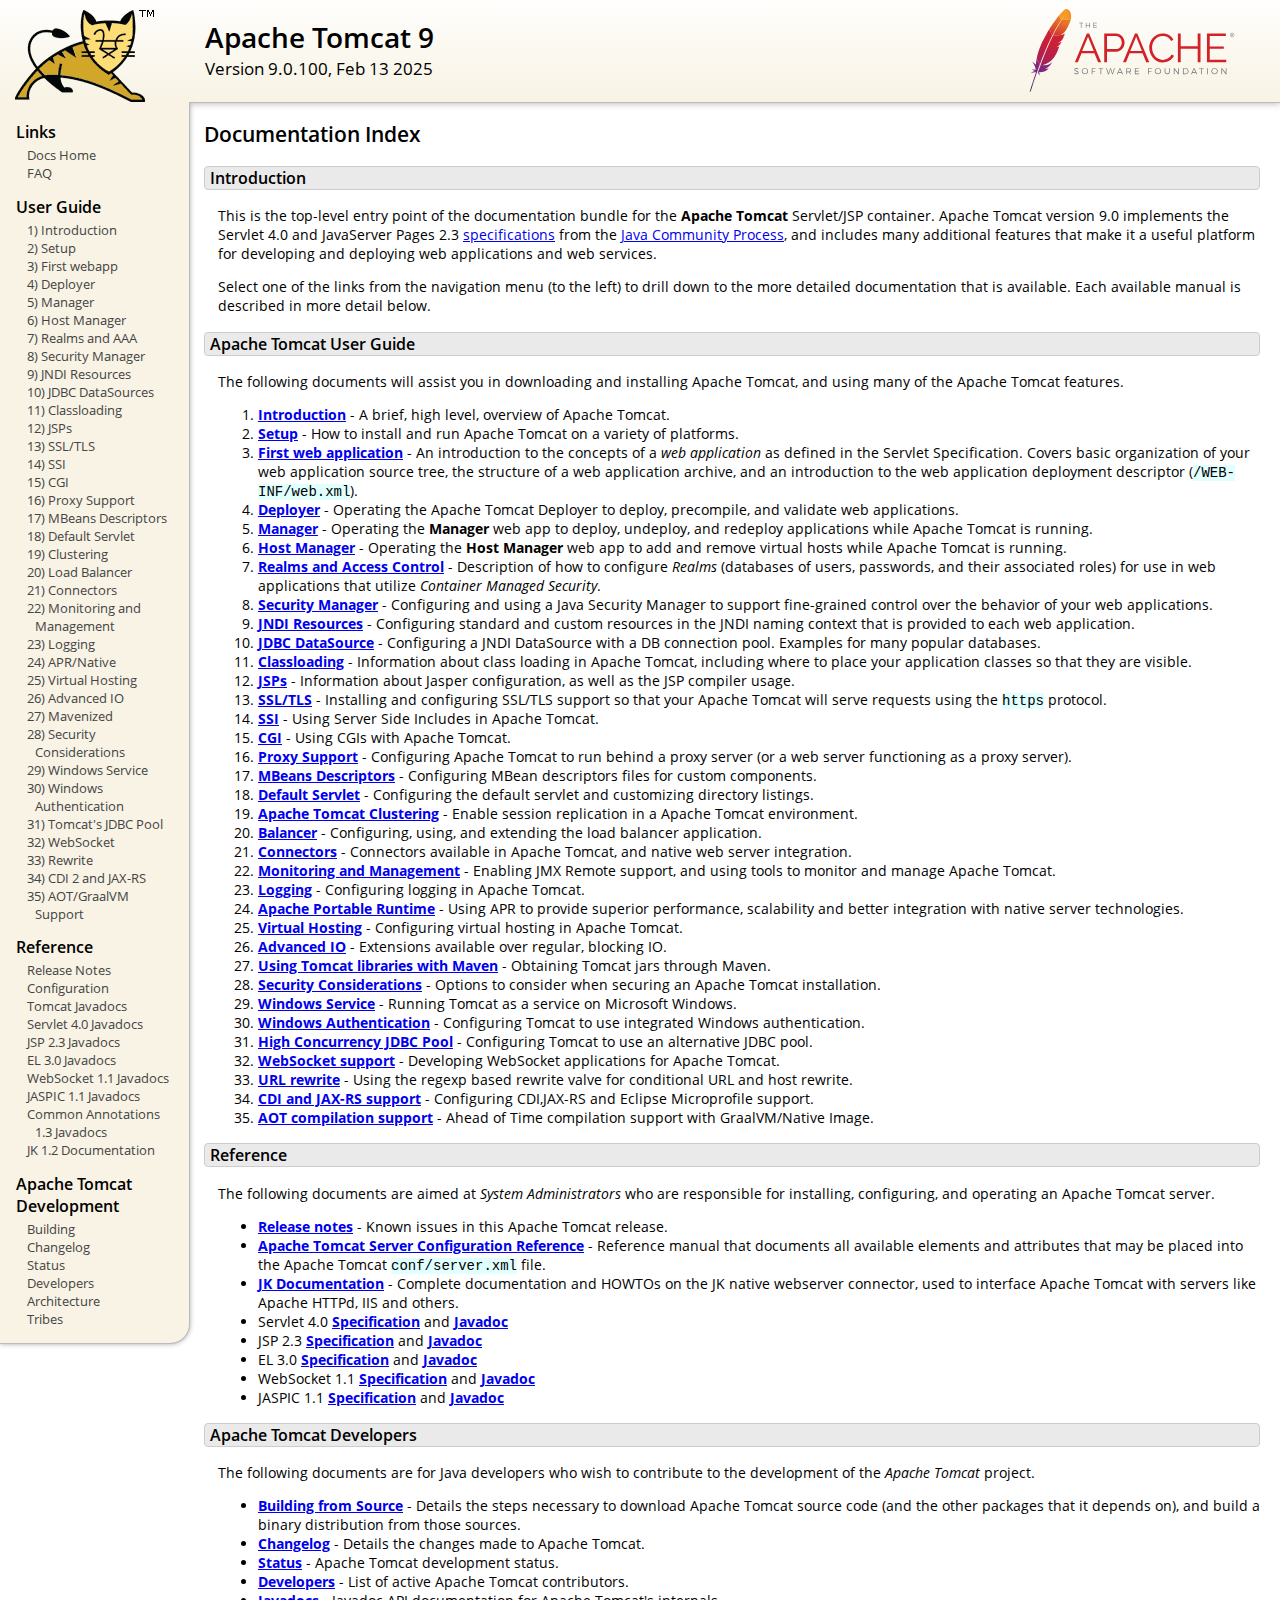
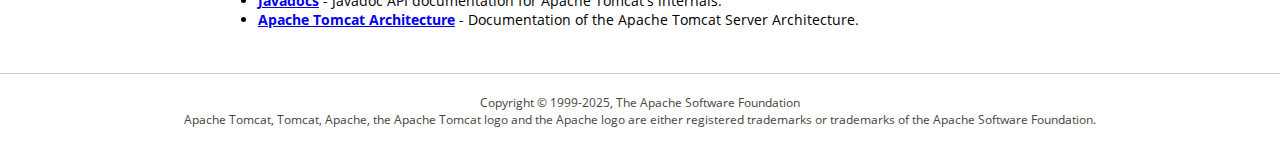
<file: apache-tomcat-9.0.100/webapps/docs/index.html>
<!DOCTYPE html SYSTEM "about:legacy-compat">
<html lang="en"><head><META http-equiv="Content-Type" content="text/html; charset=UTF-8"><link href="./images/docs-stylesheet.css" rel="stylesheet" type="text/css"><title>Apache Tomcat 9 (9.0.100) - Documentation Index</title><meta name="author" content="Craig R. McClanahan"><meta name="author" content="Remy Maucherat"><meta name="author" content="Yoav Shapira"></head><body><div id="wrapper"><header><div id="header"><div><div><div class="logo noPrint"><a href="https://tomcat.apache.org/"><img alt="Tomcat Home" src="./images/tomcat.png"></a></div><div style="height: 1px;"></div><div class="asfLogo noPrint"><a href="https://www.apache.org/" target="_blank"><img src="./images/asf-logo.svg" alt="The Apache Software Foundation" style="width: 266px; height: 83px;"></a></div><h1>Apache Tomcat 9</h1><div class="versionInfo">
            Version 9.0.100,
            <time datetime="2025-02-13">Feb 13 2025</time></div><div style="height: 1px;"></div><div style="clear: left;"></div></div></div></div></header><div id="middle"><div><div id="mainLeft" class="noprint"><div><nav><div><h2>Links</h2><ul><li><a href="index.html">Docs Home</a></li><li><a href="https://cwiki.apache.org/confluence/display/TOMCAT/FAQ">FAQ</a></li></ul></div><div><h2>User Guide</h2><ul><li><a href="introduction.html">1) Introduction</a></li><li><a href="setup.html">2) Setup</a></li><li><a href="appdev/index.html">3) First webapp</a></li><li><a href="deployer-howto.html">4) Deployer</a></li><li><a href="manager-howto.html">5) Manager</a></li><li><a href="host-manager-howto.html">6) Host Manager</a></li><li><a href="realm-howto.html">7) Realms and AAA</a></li><li><a href="security-manager-howto.html">8) Security Manager</a></li><li><a href="jndi-resources-howto.html">9) JNDI Resources</a></li><li><a href="jndi-datasource-examples-howto.html">10) JDBC DataSources</a></li><li><a href="class-loader-howto.html">11) Classloading</a></li><li><a href="jasper-howto.html">12) JSPs</a></li><li><a href="ssl-howto.html">13) SSL/TLS</a></li><li><a href="ssi-howto.html">14) SSI</a></li><li><a href="cgi-howto.html">15) CGI</a></li><li><a href="proxy-howto.html">16) Proxy Support</a></li><li><a href="mbeans-descriptors-howto.html">17) MBeans Descriptors</a></li><li><a href="default-servlet.html">18) Default Servlet</a></li><li><a href="cluster-howto.html">19) Clustering</a></li><li><a href="balancer-howto.html">20) Load Balancer</a></li><li><a href="connectors.html">21) Connectors</a></li><li><a href="monitoring.html">22) Monitoring and Management</a></li><li><a href="logging.html">23) Logging</a></li><li><a href="apr.html">24) APR/Native</a></li><li><a href="virtual-hosting-howto.html">25) Virtual Hosting</a></li><li><a href="aio.html">26) Advanced IO</a></li><li><a href="maven-jars.html">27) Mavenized</a></li><li><a href="security-howto.html">28) Security Considerations</a></li><li><a href="windows-service-howto.html">29) Windows Service</a></li><li><a href="windows-auth-howto.html">30) Windows Authentication</a></li><li><a href="jdbc-pool.html">31) Tomcat's JDBC Pool</a></li><li><a href="web-socket-howto.html">32) WebSocket</a></li><li><a href="rewrite.html">33) Rewrite</a></li><li><a href="cdi.html">34) CDI 2 and JAX-RS</a></li><li><a href="graal.html">35) AOT/GraalVM Support</a></li></ul></div><div><h2>Reference</h2><ul><li><a href="RELEASE-NOTES.txt">Release Notes</a></li><li><a href="config/index.html">Configuration</a></li><li><a href="api/index.html">Tomcat Javadocs</a></li><li><a href="servletapi/index.html">Servlet 4.0 Javadocs</a></li><li><a href="jspapi/index.html">JSP 2.3 Javadocs</a></li><li><a href="elapi/index.html">EL 3.0 Javadocs</a></li><li><a href="websocketapi/index.html">WebSocket 1.1 Javadocs</a></li><li><a href="jaspicapi/index.html">JASPIC 1.1 Javadocs</a></li><li><a href="annotationapi/index.html">Common Annotations 1.3 Javadocs</a></li><li><a href="https://tomcat.apache.org/connectors-doc/">JK 1.2 Documentation</a></li></ul></div><div><h2>Apache Tomcat Development</h2><ul><li><a href="building.html">Building</a></li><li><a href="changelog.html">Changelog</a></li><li><a href="https://cwiki.apache.org/confluence/display/TOMCAT/Tomcat+Versions">Status</a></li><li><a href="developers.html">Developers</a></li><li><a href="architecture/index.html">Architecture</a></li><li><a href="tribes/introduction.html">Tribes</a></li></ul></div></nav></div></div><div id="mainRight"><div id="content"><h2>Documentation Index</h2><h3 id="Introduction">Introduction</h3><div class="text">

<p>This is the top-level entry point of the documentation bundle for the
<strong>Apache Tomcat</strong> Servlet/JSP container.  Apache Tomcat version
9.0 implements the Servlet 4.0 and JavaServer Pages 2.3
<a href="https://cwiki.apache.org/confluence/display/TOMCAT/Specifications">specifications</a> from the
<a href="https://www.jcp.org">Java Community Process</a>, and includes many
additional features that make it a useful platform for developing and deploying
web applications and web services.</p>

<p>Select one of the links from the navigation menu (to the left) to drill
down to the more detailed documentation that is available.  Each available
manual is described in more detail below.</p>

</div><h3 id="Apache_Tomcat_User_Guide">Apache Tomcat User Guide</h3><div class="text">

<p>The following documents will assist you in downloading and installing
Apache Tomcat, and using many of the Apache Tomcat features.</p>

<ol>
<li><a href="introduction.html"><strong>Introduction</strong></a> - A
    brief, high level, overview of Apache Tomcat.</li>
<li><a href="setup.html"><strong>Setup</strong></a> - How to install and run
    Apache Tomcat on a variety of platforms.</li>
<li><a href="appdev/index.html"><strong>First web application</strong></a>
    - An introduction to the concepts of a <em>web application</em> as defined
    in the Servlet Specification.  Covers basic organization of your web application
    source tree, the structure of a web application archive, and an
    introduction to the web application deployment descriptor
    (<code>/WEB-INF/web.xml</code>).</li>
<li><a href="deployer-howto.html"><strong>Deployer</strong></a> -
    Operating the Apache Tomcat Deployer to deploy, precompile, and validate web
    applications.</li>
<li><a href="manager-howto.html"><strong>Manager</strong></a> -
    Operating the <strong>Manager</strong> web app to deploy, undeploy, and
    redeploy applications while Apache Tomcat is running.</li>
<li><a href="host-manager-howto.html"><strong>Host Manager</strong></a> -
    Operating the <strong>Host Manager</strong> web app to add and remove
    virtual hosts while Apache Tomcat is running.</li>
<li><a href="realm-howto.html"><strong>Realms and Access Control</strong></a>
    - Description of how to configure <em>Realms</em> (databases of users,
    passwords, and their associated roles) for use in web applications that
    utilize <em>Container Managed Security</em>.</li>
<li><a href="security-manager-howto.html"><strong>Security Manager</strong></a>
    - Configuring and using a Java Security Manager to
    support fine-grained control over the behavior of your web applications.
    </li>
<li><a href="jndi-resources-howto.html"><strong>JNDI Resources</strong></a>
    - Configuring standard and custom resources in the JNDI naming context
    that is provided to each web application.</li>
<li><a href="jndi-datasource-examples-howto.html">
    <strong>JDBC DataSource</strong></a>
    - Configuring a JNDI DataSource with a DB connection pool.
    Examples for many popular databases.</li>
<li><a href="class-loader-howto.html"><strong>Classloading</strong></a>
    - Information about class loading in Apache Tomcat, including where to place
    your application classes so that they are visible.</li>
<li><a href="jasper-howto.html"><strong>JSPs</strong></a>
    - Information about Jasper configuration, as well as the JSP compiler
    usage.</li>
<li><a href="ssl-howto.html"><strong>SSL/TLS</strong></a> -
    Installing and configuring SSL/TLS support so that your Apache Tomcat will
    serve requests using the <code>https</code> protocol.</li>
<li><a href="ssi-howto.html"><strong>SSI</strong></a> -
    Using Server Side Includes in Apache Tomcat.</li>
<li><a href="cgi-howto.html"><strong>CGI</strong></a> -
    Using CGIs with Apache Tomcat.</li>
<li><a href="proxy-howto.html"><strong>Proxy Support</strong></a> -
    Configuring Apache Tomcat to run behind a proxy server (or a web server
    functioning as a proxy server).</li>
<li><a href="mbeans-descriptors-howto.html"><strong>MBeans Descriptors</strong></a> -
    Configuring MBean descriptors files for custom components.</li>
<li><a href="default-servlet.html"><strong>Default Servlet</strong></a> -
    Configuring the default servlet and customizing directory listings.</li>
<li><a href="cluster-howto.html"><strong>Apache Tomcat Clustering</strong></a> -
    Enable session replication in a Apache Tomcat environment.</li>
<li><a href="balancer-howto.html"><strong>Balancer</strong></a> -
    Configuring, using, and extending the load balancer application.</li>
<li><a href="connectors.html"><strong>Connectors</strong></a> -
    Connectors available in Apache Tomcat, and native web server integration.</li>
<li><a href="monitoring.html"><strong>Monitoring and Management</strong></a> -
    Enabling JMX Remote support, and using tools to monitor and manage Apache Tomcat.</li>
<li><a href="logging.html"><strong>Logging</strong></a> -
    Configuring logging in Apache Tomcat.</li>
<li><a href="apr.html"><strong>Apache Portable Runtime</strong></a> -
    Using APR to provide superior performance, scalability and better
    integration with native server technologies.</li>
<li><a href="virtual-hosting-howto.html"><strong>Virtual Hosting</strong></a> -
    Configuring virtual hosting in Apache Tomcat.</li>
<li><a href="aio.html"><strong>Advanced IO</strong></a> -
    Extensions available over regular, blocking IO.</li>
<li><a href="maven-jars.html"><strong>Using Tomcat libraries with Maven</strong></a> -
    Obtaining Tomcat jars through Maven.</li>
<li><a href="security-howto.html"><strong>Security Considerations</strong></a> -
    Options to consider when securing an Apache Tomcat installation.</li>
<li><a href="windows-service-howto.html"><strong>Windows Service</strong></a> -
    Running Tomcat as a service on Microsoft Windows.</li>
<li><a href="windows-auth-howto.html"><strong>Windows Authentication</strong></a> -
    Configuring Tomcat to use integrated Windows authentication.</li>
<li><a href="jdbc-pool.html"><strong>High Concurrency JDBC Pool</strong></a> -
    Configuring Tomcat to use an alternative JDBC pool.</li>
<li><a href="web-socket-howto.html"><strong>WebSocket support</strong></a> -
    Developing WebSocket applications for Apache Tomcat.</li>
<li><a href="rewrite.html"><strong>URL rewrite</strong></a> -
    Using the regexp based rewrite valve for conditional URL and host rewrite.</li>
<li><a href="cdi.html"><strong>CDI and JAX-RS support</strong></a> -
    Configuring CDI,JAX-RS and Eclipse Microprofile support.</li>
<li><a href="graal.html"><strong>AOT compilation support</strong></a> -
    Ahead of Time compilation support with GraalVM/Native Image.</li>
</ol>

</div><h3 id="Reference">Reference</h3><div class="text">

<p>The following documents are aimed at <em>System Administrators</em> who
are responsible for installing, configuring, and operating an Apache Tomcat server.
</p>
<ul>
<li><a href="RELEASE-NOTES.txt"><strong>Release notes</strong></a>
    - Known issues in this Apache Tomcat release.
    </li>
<li><a href="config/index.html"><strong>Apache Tomcat Server Configuration Reference</strong></a>
    - Reference manual that documents all available elements and attributes
      that may be placed into the Apache Tomcat <code>conf/server.xml</code> file.
    </li>
<li><a href="https://tomcat.apache.org/connectors-doc/index.html"><strong>JK Documentation</strong></a>
    - Complete documentation and HOWTOs on the JK native webserver connector,
      used to interface Apache Tomcat with servers like Apache HTTPd, IIS
      and others.</li>
<li>Servlet 4.0
    <a href="https://jcp.org/aboutJava/communityprocess/final/jsr369/index.html">
    <strong>Specification</strong></a> and
    <a href="https://javaee.github.io/javaee-spec/javadocs/javax/servlet/package-summary.html">
    <strong>Javadoc</strong></a>
    </li>
<li>JSP 2.3
    <a href="https://jcp.org/aboutJava/communityprocess/mrel/jsr245/index2.html">
    <strong>Specification</strong></a> and
    <a href="http://docs.oracle.com/javaee/7/api/javax/servlet/jsp/package-summary.html">
    <strong>Javadoc</strong></a>
    </li>
<li>EL 3.0
    <a href="https://jcp.org/aboutJava/communityprocess/final/jsr341/index.html">
    <strong>Specification</strong></a> and
    <a href="http://docs.oracle.com/javaee/7/api/javax/el/package-summary.html">
    <strong>Javadoc</strong></a>
    </li>
<li>WebSocket 1.1
    <a href="https://jcp.org/aboutJava/communityprocess/mrel/jsr356/index.html">
    <strong>Specification</strong></a> and
    <a href="http://docs.oracle.com/javaee/7/api/javax/websocket/package-summary.html">
    <strong>Javadoc</strong></a>
    </li>
<li>JASPIC 1.1
    <a href="https://jcp.org/aboutJava/communityprocess/mrel/jsr196/index.html">
    <strong>Specification</strong></a> and
    <a href="http://docs.oracle.com/javaee/7/api/javax/security/auth/message/package-summary.html">
    <strong>Javadoc</strong></a>
    </li>
</ul>

</div><h3 id="Apache_Tomcat_Developers">Apache Tomcat Developers</h3><div class="text">

<p>The following documents are for Java developers who wish to contribute to
the development of the <em>Apache Tomcat</em> project.</p>
<ul>
<li><a href="building.html"><strong>Building from Source</strong></a> -
    Details the steps necessary to download Apache Tomcat source code (and the
    other packages that it depends on), and build a binary distribution from
    those sources.
    </li>
<li><a href="changelog.html"><strong>Changelog</strong></a> - Details the
    changes made to Apache Tomcat.
    </li>
<li><a href="https://wiki.apache.org/tomcat/TomcatVersions"><strong>Status</strong></a> -
    Apache Tomcat development status.
    </li>
<li><a href="developers.html"><strong>Developers</strong></a> - List of active
    Apache Tomcat contributors.
    </li>
<li><a href="api/index.html"><strong>Javadocs</strong></a>
    - Javadoc API documentation for Apache Tomcat's internals.</li>
<li><a href="architecture/index.html"><strong>Apache Tomcat Architecture</strong></a>
    - Documentation of the Apache Tomcat Server Architecture.</li>
</ul>

</div></div></div></div></div><footer><div id="footer">
    Copyright &copy; 1999-2025, The Apache Software Foundation
    <br>
    Apache Tomcat, Tomcat, Apache, the Apache Tomcat logo and the Apache logo
    are either registered trademarks or trademarks of the Apache Software
    Foundation.
    </div></footer></div></body></html>
</file>
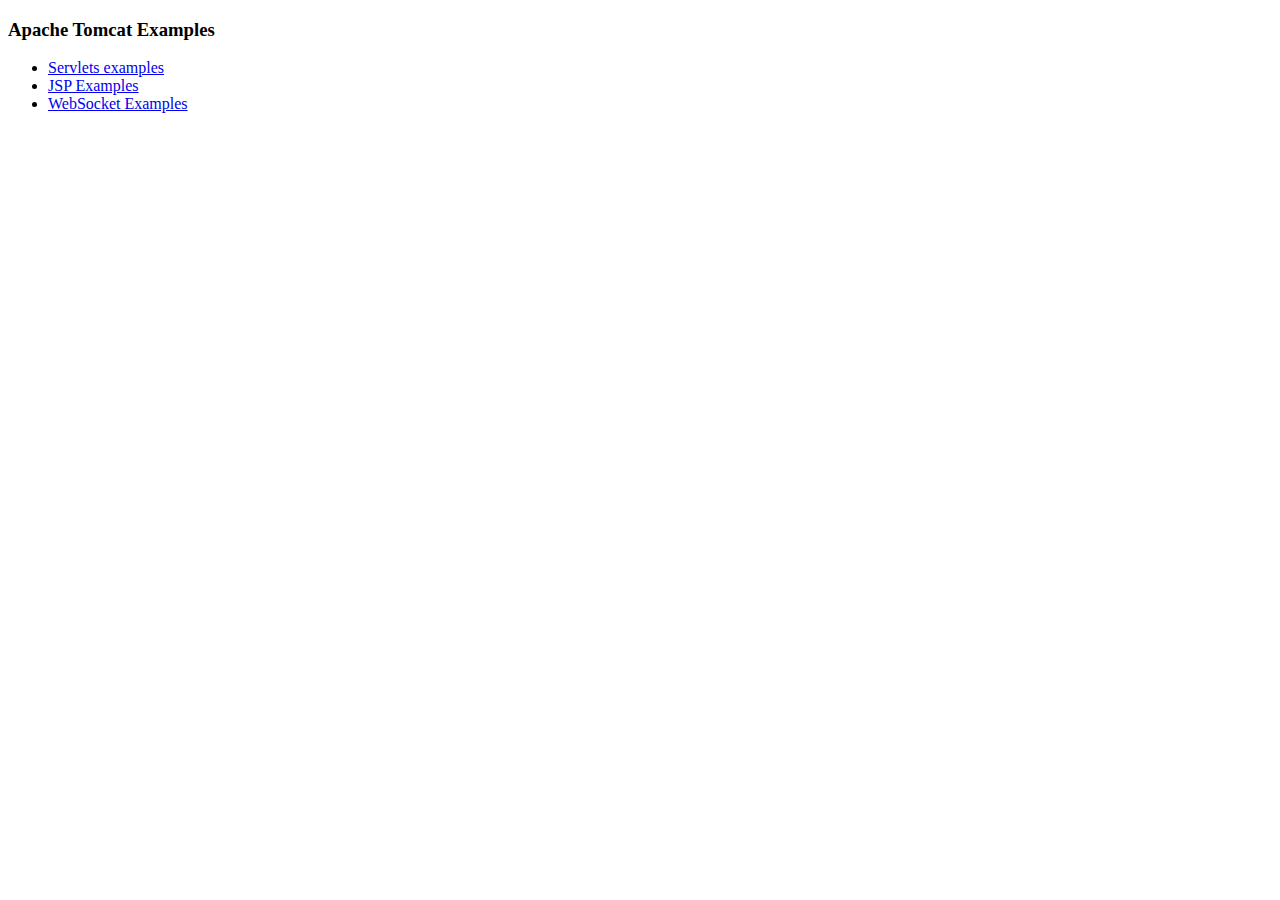
<file: apache-tomcat-9.0.100/webapps/examples/index.html>
<!--
  Licensed to the Apache Software Foundation (ASF) under one or more
  contributor license agreements.  See the NOTICE file distributed with
  this work for additional information regarding copyright ownership.
  The ASF licenses this file to You under the Apache License, Version 2.0
  (the "License"); you may not use this file except in compliance with
  the License.  You may obtain a copy of the License at

      http://www.apache.org/licenses/LICENSE-2.0

  Unless required by applicable law or agreed to in writing, software
  distributed under the License is distributed on an "AS IS" BASIS,
  WITHOUT WARRANTIES OR CONDITIONS OF ANY KIND, either express or implied.
  See the License for the specific language governing permissions and
  limitations under the License.
-->
<!DOCTYPE HTML><html lang="en"><head>
<meta charset="UTF-8">
<title>Apache Tomcat Examples</title>
</head>
<body>
<p>
<h3>Apache Tomcat Examples</H3>
<p></p>
<ul>
<li><a href="servlets">Servlets examples</a></li>
<li><a href="jsp">JSP Examples</a></li>
<li><a href="websocket/index.xhtml">WebSocket Examples</a></li>
</ul>
</body></html>
</file>
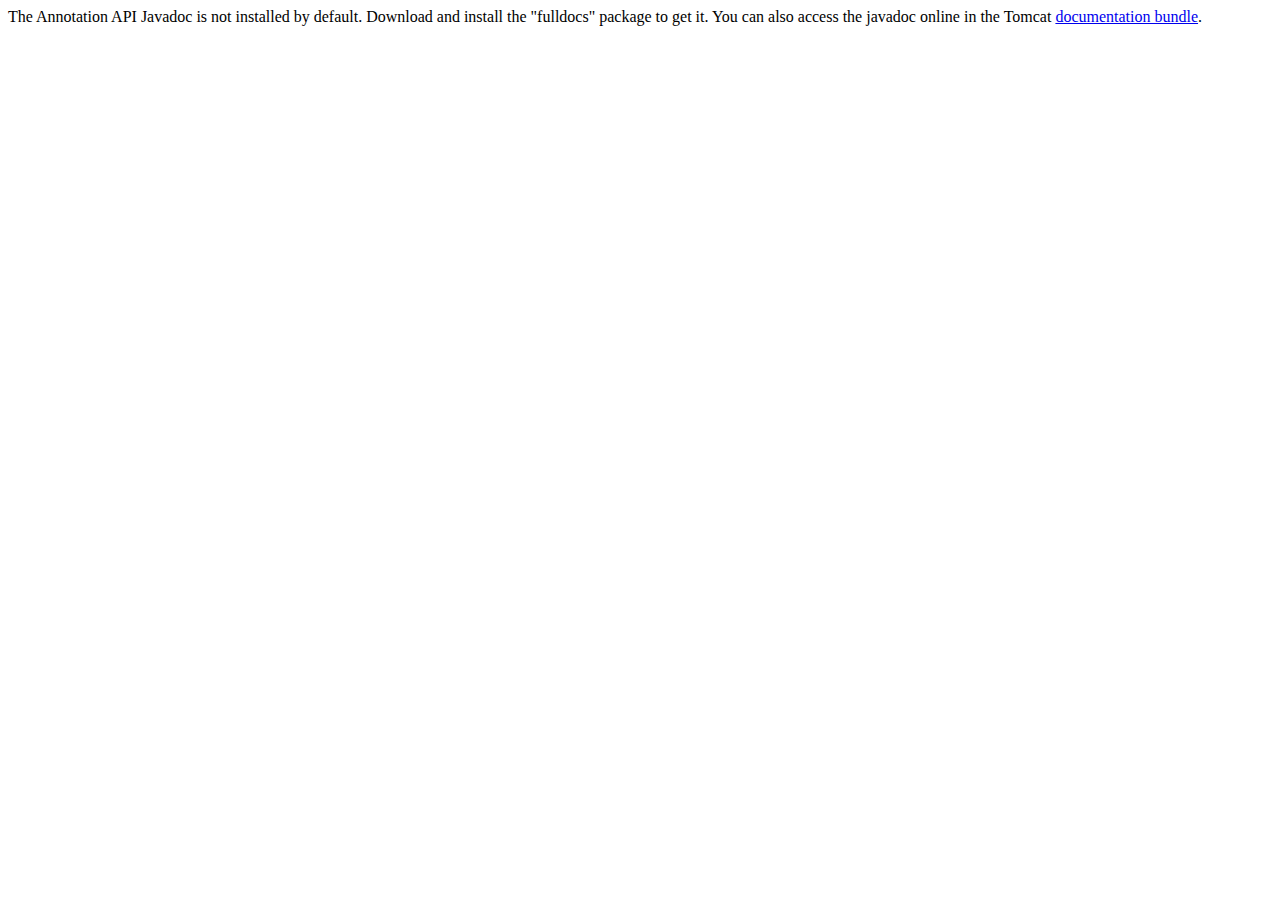
<file: apache-tomcat-9.0.100/webapps/docs/annotationapi/index.html>
<!--
  Licensed to the Apache Software Foundation (ASF) under one or more
  contributor license agreements.  See the NOTICE file distributed with
  this work for additional information regarding copyright ownership.
  The ASF licenses this file to You under the Apache License, Version 2.0
  (the "License"); you may not use this file except in compliance with
  the License.  You may obtain a copy of the License at

      http://www.apache.org/licenses/LICENSE-2.0

  Unless required by applicable law or agreed to in writing, software
  distributed under the License is distributed on an "AS IS" BASIS,
  WITHOUT WARRANTIES OR CONDITIONS OF ANY KIND, either express or implied.
  See the License for the specific language governing permissions and
  limitations under the License.
-->
<!DOCTYPE html>
<html>
<head>
    <meta charset="UTF-8" />
    <title>API docs</title>
</head>

<body>

The Annotation API Javadoc is not installed by default. Download and install
the "fulldocs" package to get it.

You can also access the javadoc online in the Tomcat
<a href="https://tomcat.apache.org/tomcat-9.0-doc/">
    documentation bundle</a>.

</body>
</html>
</file>
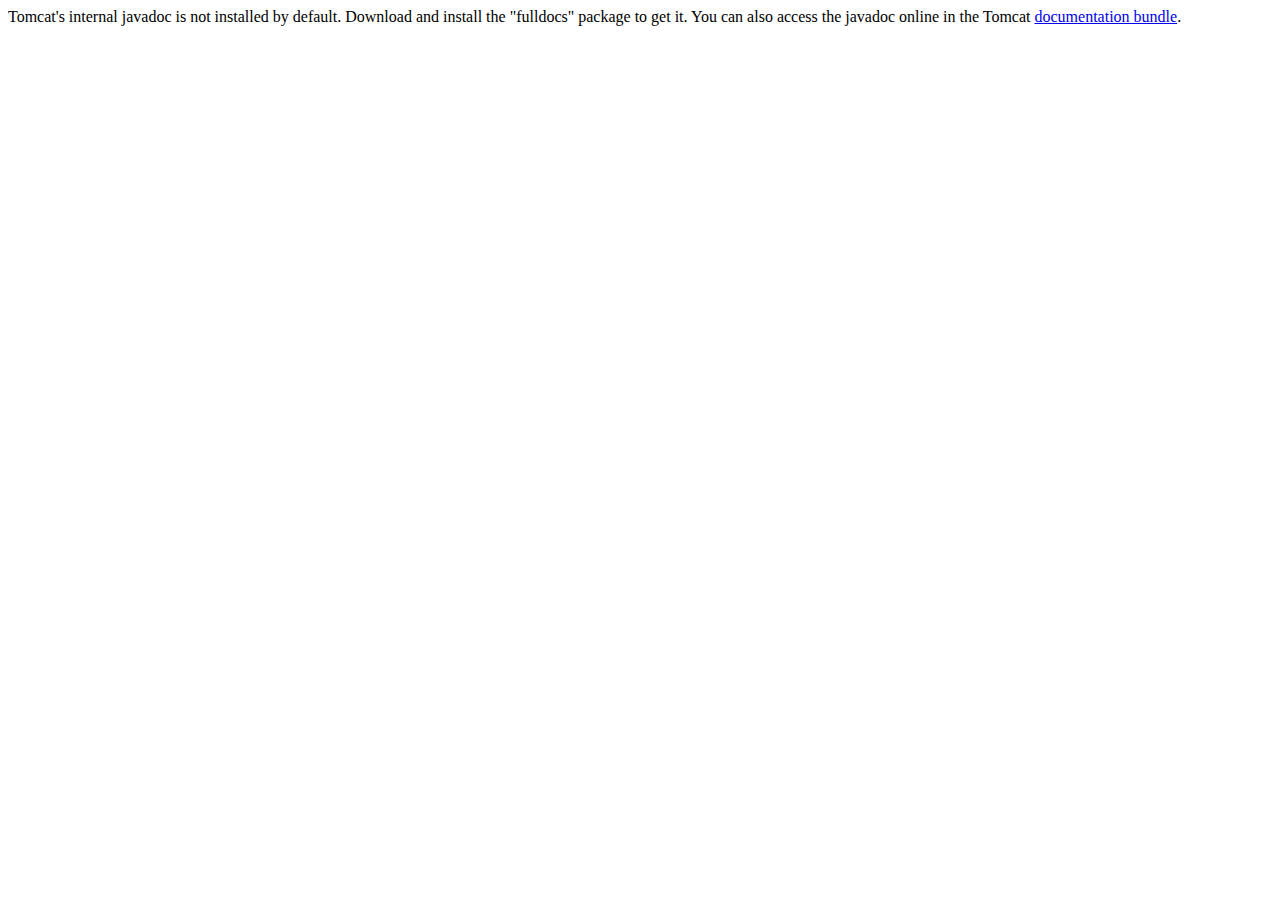
<file: apache-tomcat-9.0.100/webapps/docs/api/index.html>
<!--
  Licensed to the Apache Software Foundation (ASF) under one or more
  contributor license agreements.  See the NOTICE file distributed with
  this work for additional information regarding copyright ownership.
  The ASF licenses this file to You under the Apache License, Version 2.0
  (the "License"); you may not use this file except in compliance with
  the License.  You may obtain a copy of the License at

      http://www.apache.org/licenses/LICENSE-2.0

  Unless required by applicable law or agreed to in writing, software
  distributed under the License is distributed on an "AS IS" BASIS,
  WITHOUT WARRANTIES OR CONDITIONS OF ANY KIND, either express or implied.
  See the License for the specific language governing permissions and
  limitations under the License.
-->
<!DOCTYPE html>
<html>
    <head>
    <meta charset="UTF-8" />
    <title>API docs</title>
</head>

<body>

Tomcat's internal javadoc is not installed by default. Download and install
the "fulldocs" package to get it.

You can also access the javadoc online in the Tomcat
<a href="https://tomcat.apache.org/tomcat-9.0-doc/">
documentation bundle</a>.

</body>
</html>
</file>
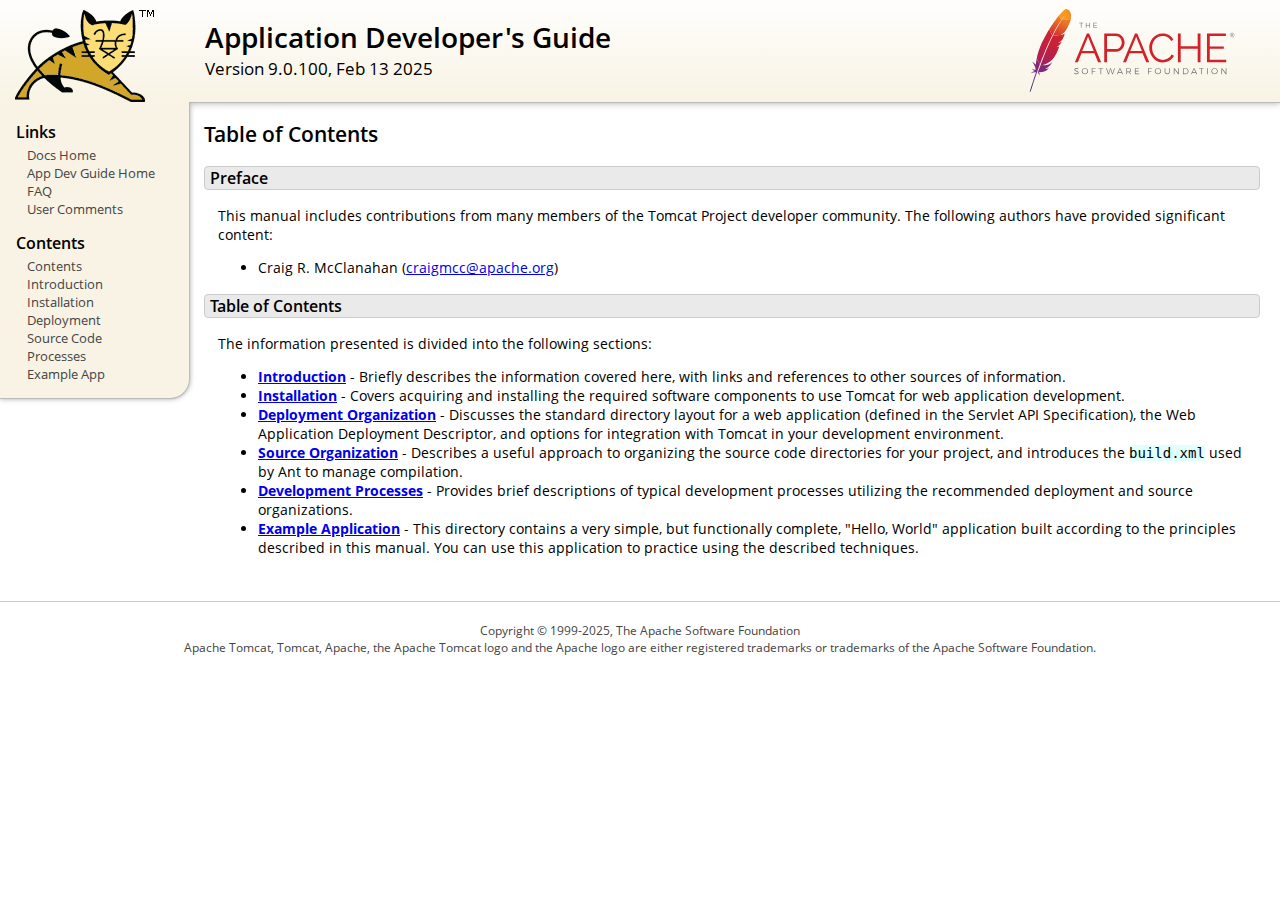
<file: apache-tomcat-9.0.100/webapps/docs/appdev/index.html>
<!DOCTYPE html SYSTEM "about:legacy-compat">
<html lang="en"><head><META http-equiv="Content-Type" content="text/html; charset=UTF-8"><link href="../images/docs-stylesheet.css" rel="stylesheet" type="text/css"><title>Application Developer's Guide (9.0.100) - Table of Contents</title><meta name="author" content="Craig R. McClanahan"></head><body><div id="wrapper"><header><div id="header"><div><div><div class="logo noPrint"><a href="https://tomcat.apache.org/"><img alt="Tomcat Home" src="../images/tomcat.png"></a></div><div style="height: 1px;"></div><div class="asfLogo noPrint"><a href="https://www.apache.org/" target="_blank"><img src="../images/asf-logo.svg" alt="The Apache Software Foundation" style="width: 266px; height: 83px;"></a></div><h1>Application Developer's Guide</h1><div class="versionInfo">
            Version 9.0.100,
            <time datetime="2025-02-13">Feb 13 2025</time></div><div style="height: 1px;"></div><div style="clear: left;"></div></div></div></div></header><div id="middle"><div><div id="mainLeft" class="noprint"><div><nav><div><h2>Links</h2><ul><li><a href="../index.html">Docs Home</a></li><li><a href="index.html">App Dev Guide Home</a></li><li><a href="https://cwiki.apache.org/confluence/display/TOMCAT/FAQ">FAQ</a></li><li><a href="#comments_section">User Comments</a></li></ul></div><div><h2>Contents</h2><ul><li><a href="index.html">Contents</a></li><li><a href="introduction.html">Introduction</a></li><li><a href="installation.html">Installation</a></li><li><a href="deployment.html">Deployment</a></li><li><a href="source.html">Source Code</a></li><li><a href="processes.html">Processes</a></li><li><a href="sample/">Example App</a></li></ul></div></nav></div></div><div id="mainRight"><div id="content"><h2>Table of Contents</h2><h3 id="Preface">Preface</h3><div class="text">

<p>This manual includes contributions from many members of the Tomcat Project
developer community.  The following authors have provided significant content:
</p>
<ul>
<li>Craig R. McClanahan
    (<a href="mailto:craigmcc@apache.org">craigmcc@apache.org</a>)</li>
</ul>

</div><h3 id="Table_of_Contents">Table of Contents</h3><div class="text">

<p>The information presented is divided into the following sections:</p>
<ul>
<li><a href="introduction.html"><strong>Introduction</strong></a> -
    Briefly describes the information covered here, with
    links and references to other sources of information.</li>
<li><a href="installation.html"><strong>Installation</strong></a> -
    Covers acquiring and installing the required software
    components to use Tomcat for web application development.</li>
<li><a href="deployment.html"><strong>Deployment Organization</strong></a> -
    Discusses the standard directory layout for a web application
    (defined in the Servlet API Specification), the Web Application
    Deployment Descriptor, and options for integration with Tomcat
    in your development environment.</li>
<li><a href="source.html"><strong>Source Organization</strong></a> -
    Describes a useful approach to organizing the source code
    directories for your project, and introduces the
    <code>build.xml</code> used by Ant to manage compilation.</li>
<li><a href="processes.html"><strong>Development Processes</strong></a> -
    Provides brief descriptions of typical development processes
    utilizing the recommended deployment and source organizations.</li>
<li><a href="sample/" target="_blank"><strong>Example Application</strong></a> -
    This directory contains a very simple, but functionally complete,
    "Hello, World" application built according to the principles
    described in this manual.  You can use this application to
    practice using the described techniques.</li>
</ul>

</div></div></div></div></div><footer><div id="footer">
    Copyright &copy; 1999-2025, The Apache Software Foundation
    <br>
    Apache Tomcat, Tomcat, Apache, the Apache Tomcat logo and the Apache logo
    are either registered trademarks or trademarks of the Apache Software
    Foundation.
    </div></footer></div></body></html>
</file>
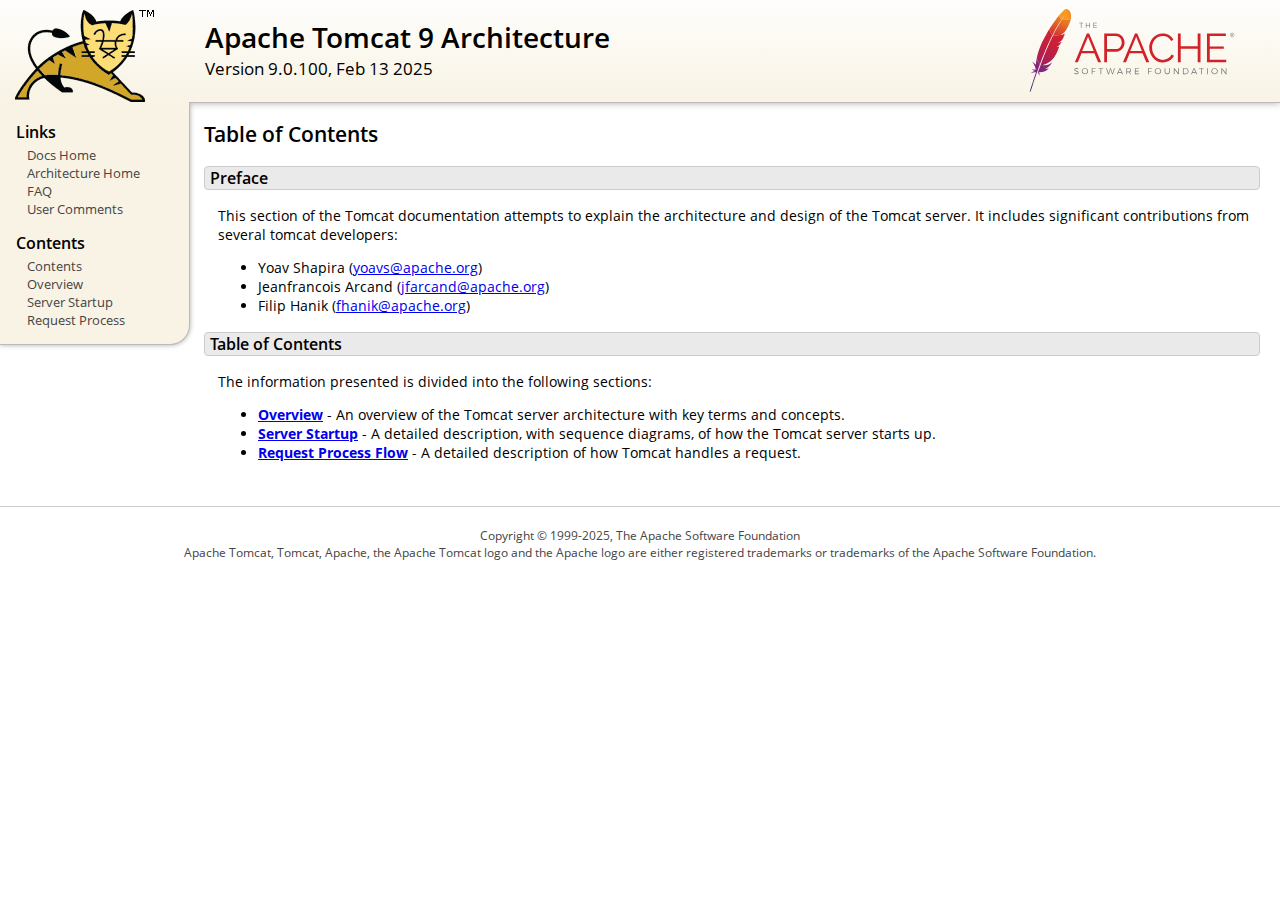
<file: apache-tomcat-9.0.100/webapps/docs/architecture/index.html>
<!DOCTYPE html SYSTEM "about:legacy-compat">
<html lang="en"><head><META http-equiv="Content-Type" content="text/html; charset=UTF-8"><link href="../images/docs-stylesheet.css" rel="stylesheet" type="text/css"><title>Apache Tomcat 9 Architecture (9.0.100) - Table of Contents</title><meta name="author" content="Yoav Shapira"></head><body><div id="wrapper"><header><div id="header"><div><div><div class="logo noPrint"><a href="https://tomcat.apache.org/"><img alt="Tomcat Home" src="../images/tomcat.png"></a></div><div style="height: 1px;"></div><div class="asfLogo noPrint"><a href="https://www.apache.org/" target="_blank"><img src="../images/asf-logo.svg" alt="The Apache Software Foundation" style="width: 266px; height: 83px;"></a></div><h1>Apache Tomcat 9 Architecture</h1><div class="versionInfo">
            Version 9.0.100,
            <time datetime="2025-02-13">Feb 13 2025</time></div><div style="height: 1px;"></div><div style="clear: left;"></div></div></div></div></header><div id="middle"><div><div id="mainLeft" class="noprint"><div><nav><div><h2>Links</h2><ul><li><a href="../index.html">Docs Home</a></li><li><a href="index.html">Architecture Home</a></li><li><a href="https://cwiki.apache.org/confluence/display/TOMCAT/FAQ">FAQ</a></li><li><a href="#comments_section">User Comments</a></li></ul></div><div><h2>Contents</h2><ul><li><a href="index.html">Contents</a></li><li><a href="overview.html">Overview</a></li><li><a href="startup.html">Server Startup</a></li><li><a href="requestProcess.html">Request Process</a></li></ul></div></nav></div></div><div id="mainRight"><div id="content"><h2>Table of Contents</h2><h3 id="Preface">Preface</h3><div class="text">

<p>This section of the Tomcat documentation attempts to explain
the architecture and design of the Tomcat server.  It includes significant
contributions from several tomcat developers:
</p>
<ul>
<li>Yoav Shapira
    (<a href="mailto:yoavs@apache.org">yoavs@apache.org</a>)</li>
<li>Jeanfrancois Arcand
    (<a href="mailto:jfarcand@apache.org">jfarcand@apache.org</a>)</li>
<li>Filip Hanik
    (<a href="mailto:fhanik@apache.org">fhanik@apache.org</a>)</li>
</ul>

</div><h3 id="Table_of_Contents">Table of Contents</h3><div class="text">

<p>The information presented is divided into the following sections:</p>
<ul>
<li><a href="overview.html"><strong>Overview</strong></a> -
    An overview of the Tomcat server architecture with key terms
    and concepts.</li>
<li><a href="startup.html"><strong>Server Startup</strong></a> -
    A detailed description, with sequence diagrams, of how the Tomcat
    server starts up.</li>
<li><a href="requestProcess.html"><strong>Request Process Flow</strong></a> -
    A detailed description of how Tomcat handles a request.</li>
</ul>

</div></div></div></div></div><footer><div id="footer">
    Copyright &copy; 1999-2025, The Apache Software Foundation
    <br>
    Apache Tomcat, Tomcat, Apache, the Apache Tomcat logo and the Apache logo
    are either registered trademarks or trademarks of the Apache Software
    Foundation.
    </div></footer></div></body></html>
</file>
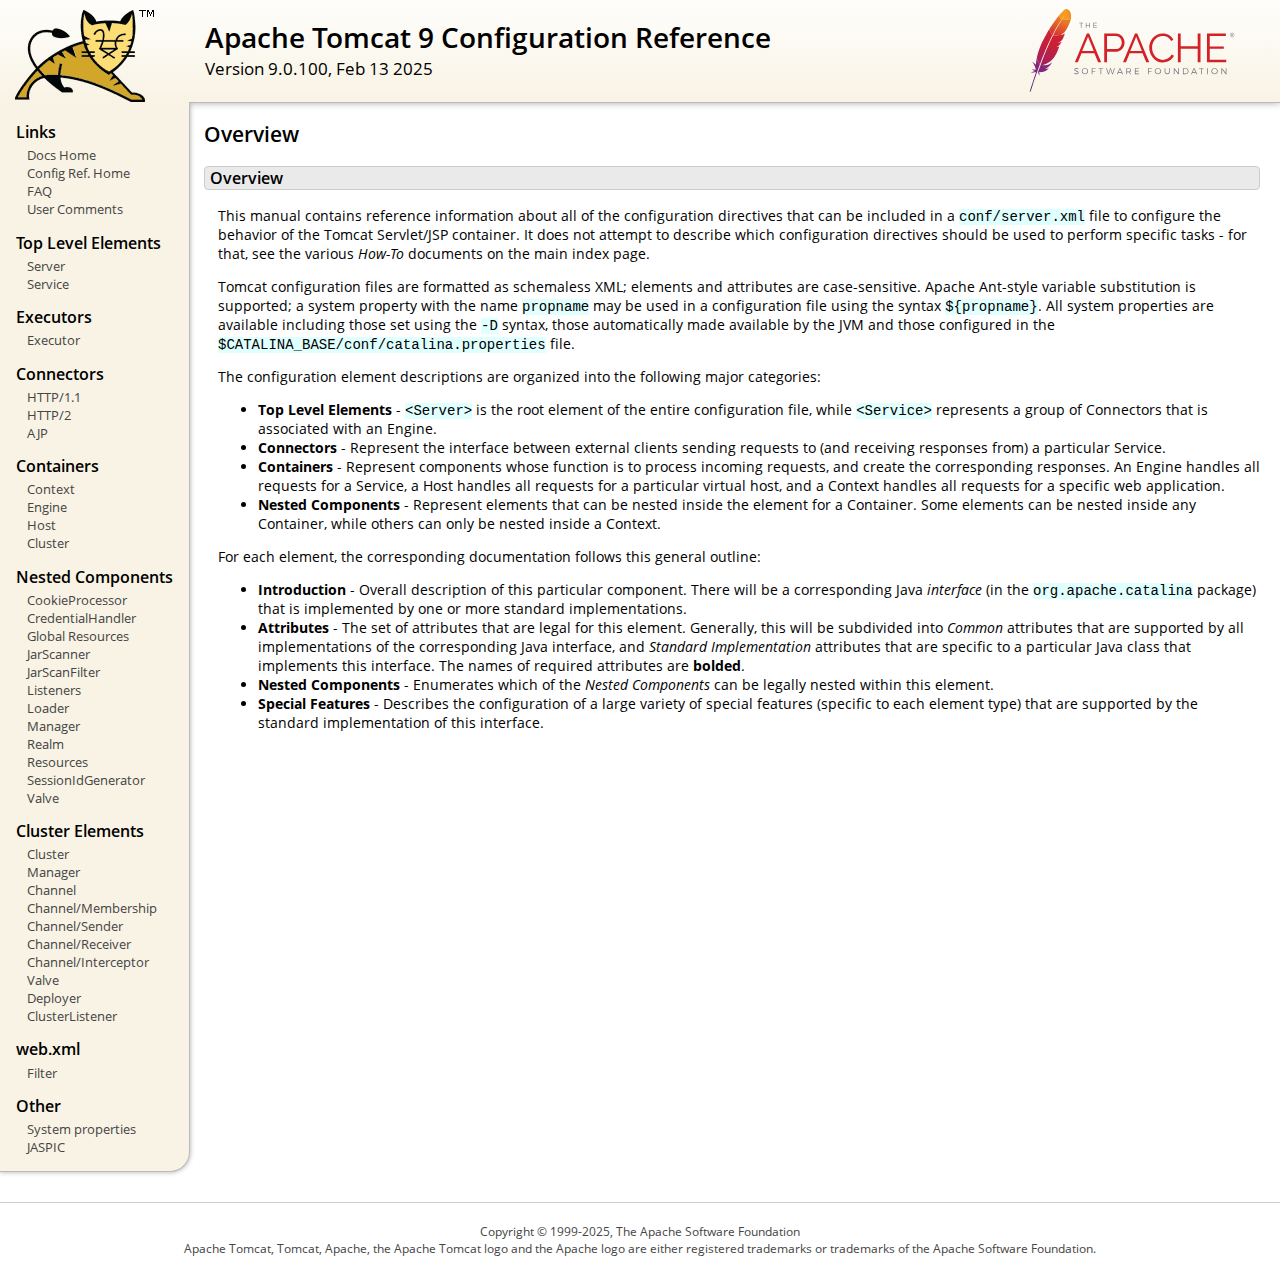
<file: apache-tomcat-9.0.100/webapps/docs/config/index.html>
<!DOCTYPE html SYSTEM "about:legacy-compat">
<html lang="en"><head><META http-equiv="Content-Type" content="text/html; charset=UTF-8"><link href="../images/docs-stylesheet.css" rel="stylesheet" type="text/css"><title>Apache Tomcat 9 Configuration Reference (9.0.100) - Overview</title><meta name="author" content="Craig R. McClanahan"></head><body><div id="wrapper"><header><div id="header"><div><div><div class="logo noPrint"><a href="https://tomcat.apache.org/"><img alt="Tomcat Home" src="../images/tomcat.png"></a></div><div style="height: 1px;"></div><div class="asfLogo noPrint"><a href="https://www.apache.org/" target="_blank"><img src="../images/asf-logo.svg" alt="The Apache Software Foundation" style="width: 266px; height: 83px;"></a></div><h1>Apache Tomcat 9 Configuration Reference</h1><div class="versionInfo">
            Version 9.0.100,
            <time datetime="2025-02-13">Feb 13 2025</time></div><div style="height: 1px;"></div><div style="clear: left;"></div></div></div></div></header><div id="middle"><div><div id="mainLeft" class="noprint"><div><nav><div><h2>Links</h2><ul><li><a href="../index.html">Docs Home</a></li><li><a href="index.html">Config Ref. Home</a></li><li><a href="https://cwiki.apache.org/confluence/display/TOMCAT/FAQ">FAQ</a></li><li><a href="#comments_section">User Comments</a></li></ul></div><div><h2>Top Level Elements</h2><ul><li><a href="server.html">Server</a></li><li><a href="service.html">Service</a></li></ul></div><div><h2>Executors</h2><ul><li><a href="executor.html">Executor</a></li></ul></div><div><h2>Connectors</h2><ul><li><a href="http.html">HTTP/1.1</a></li><li><a href="http2.html">HTTP/2</a></li><li><a href="ajp.html">AJP</a></li></ul></div><div><h2>Containers</h2><ul><li><a href="context.html">Context</a></li><li><a href="engine.html">Engine</a></li><li><a href="host.html">Host</a></li><li><a href="cluster.html">Cluster</a></li></ul></div><div><h2>Nested Components</h2><ul><li><a href="cookie-processor.html">CookieProcessor</a></li><li><a href="credentialhandler.html">CredentialHandler</a></li><li><a href="globalresources.html">Global Resources</a></li><li><a href="jar-scanner.html">JarScanner</a></li><li><a href="jar-scan-filter.html">JarScanFilter</a></li><li><a href="listeners.html">Listeners</a></li><li><a href="loader.html">Loader</a></li><li><a href="manager.html">Manager</a></li><li><a href="realm.html">Realm</a></li><li><a href="resources.html">Resources</a></li><li><a href="sessionidgenerator.html">SessionIdGenerator</a></li><li><a href="valve.html">Valve</a></li></ul></div><div><h2>Cluster Elements</h2><ul><li><a href="cluster.html">Cluster</a></li><li><a href="cluster-manager.html">Manager</a></li><li><a href="cluster-channel.html">Channel</a></li><li><a href="cluster-membership.html">Channel/Membership</a></li><li><a href="cluster-sender.html">Channel/Sender</a></li><li><a href="cluster-receiver.html">Channel/Receiver</a></li><li><a href="cluster-interceptor.html">Channel/Interceptor</a></li><li><a href="cluster-valve.html">Valve</a></li><li><a href="cluster-deployer.html">Deployer</a></li><li><a href="cluster-listener.html">ClusterListener</a></li></ul></div><div><h2>web.xml</h2><ul><li><a href="filter.html">Filter</a></li></ul></div><div><h2>Other</h2><ul><li><a href="systemprops.html">System properties</a></li><li><a href="jaspic.html">JASPIC</a></li></ul></div></nav></div></div><div id="mainRight"><div id="content"><h2>Overview</h2><h3 id="Overview">Overview</h3><div class="text">

<p>This manual contains reference information about all of the configuration
directives that can be included in a <code>conf/server.xml</code> file to
configure the behavior of the Tomcat Servlet/JSP container.  It does not
attempt to describe which configuration directives should be used to perform
specific tasks - for that, see the various <em>How-To</em> documents on the
main index page.</p>

<p>Tomcat configuration files are formatted as schemaless XML; elements and
attributes are case-sensitive. Apache Ant-style variable substitution
is supported; a system property with the name <code>propname</code> may be
used in a configuration file using the syntax <code>${propname}</code>. All
system properties are available including those set using the <code>-D</code>
syntax, those automatically made available by the JVM and those configured in
the <code>$CATALINA_BASE/conf/catalina.properties</code> file.
</p>

<p>The configuration element descriptions are organized into the following
major categories:</p>
<ul>
<li><strong>Top Level Elements</strong> - <code>&lt;Server&gt;</code> is the
    root element of the entire configuration file, while
    <code>&lt;Service&gt;</code> represents a group of Connectors that is
    associated with an Engine.</li>
<li><strong>Connectors</strong> - Represent the interface between external
    clients sending requests to (and receiving responses from) a particular
    Service.</li>
<li><strong>Containers</strong> - Represent components whose function is to
    process incoming requests, and create the corresponding responses.
    An Engine handles all requests for a Service, a Host handles all requests
    for a particular virtual host, and a Context handles all requests for a
    specific web application.</li>
<li><strong>Nested Components</strong> - Represent elements that can be
    nested inside the element for a Container.  Some elements can be nested
    inside any Container, while others can only be nested inside a
    Context.</li>
</ul>

<p>For each element, the corresponding documentation follows this general
outline:</p>
<ul>
<li><strong>Introduction</strong> - Overall description of this particular
    component.  There will be a corresponding Java <em>interface</em> (in
    the <code>org.apache.catalina</code> package) that is implemented by one
    or more standard implementations.</li>
<li><strong>Attributes</strong> - The set of attributes that are legal for
    this element.  Generally, this will be subdivided into <em>Common</em>
    attributes that are supported by all implementations of the corresponding
    Java interface, and <em>Standard Implementation</em> attributes that are
    specific to a particular Java class that implements this interface.
    The names of required attributes are <strong>bolded</strong>.</li>
<li><strong>Nested Components</strong> - Enumerates which of the <em>Nested
    Components</em> can be legally nested within this element.</li>
<li><strong>Special Features</strong> - Describes the configuration of a large
    variety of special features (specific to each element type) that are
    supported by the standard implementation of this interface.</li>
</ul>

</div></div></div></div></div><footer><div id="footer">
    Copyright &copy; 1999-2025, The Apache Software Foundation
    <br>
    Apache Tomcat, Tomcat, Apache, the Apache Tomcat logo and the Apache logo
    are either registered trademarks or trademarks of the Apache Software
    Foundation.
    </div></footer></div></body></html>
</file>
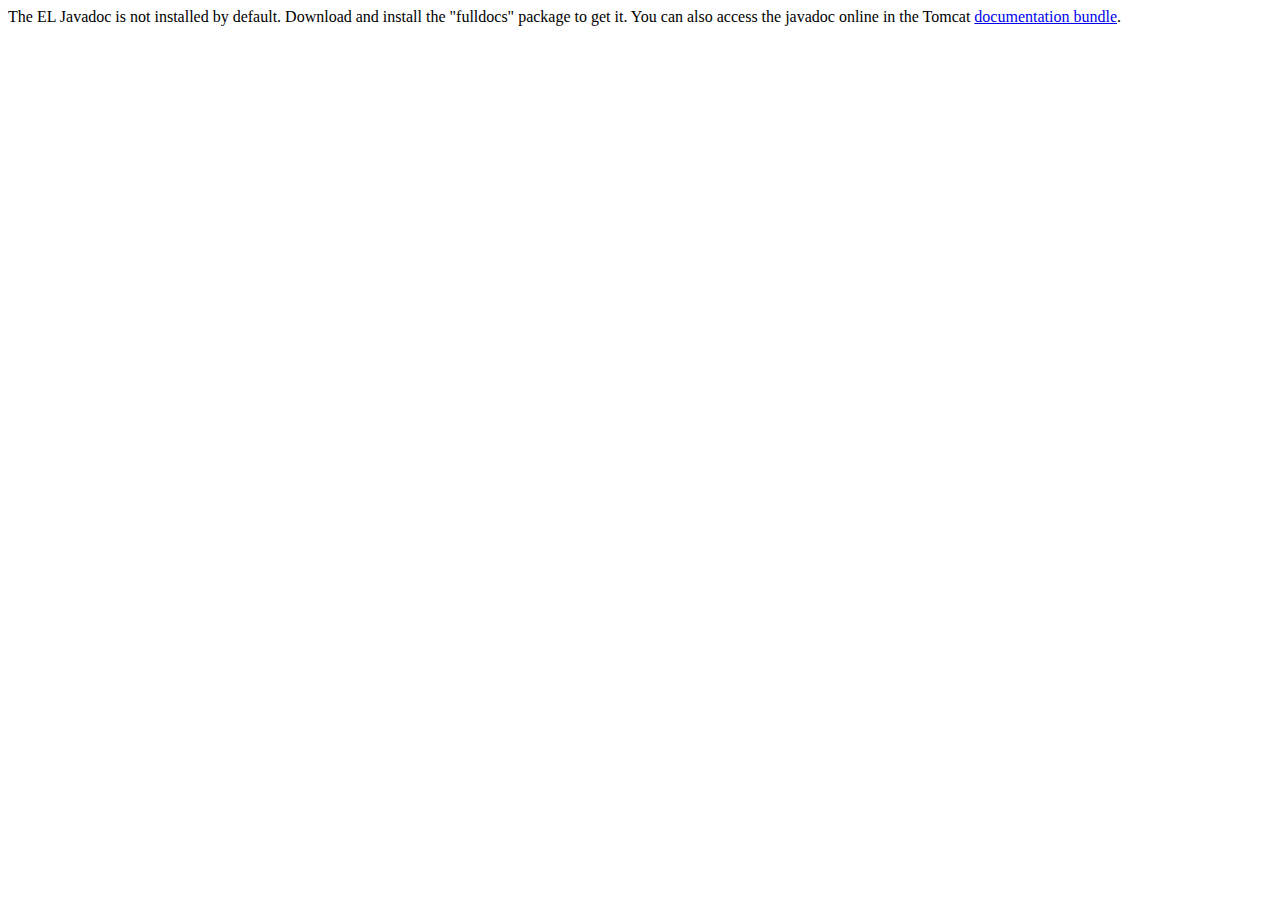
<file: apache-tomcat-9.0.100/webapps/docs/elapi/index.html>
<!--
  Licensed to the Apache Software Foundation (ASF) under one or more
  contributor license agreements.  See the NOTICE file distributed with
  this work for additional information regarding copyright ownership.
  The ASF licenses this file to You under the Apache License, Version 2.0
  (the "License"); you may not use this file except in compliance with
  the License.  You may obtain a copy of the License at

      http://www.apache.org/licenses/LICENSE-2.0

  Unless required by applicable law or agreed to in writing, software
  distributed under the License is distributed on an "AS IS" BASIS,
  WITHOUT WARRANTIES OR CONDITIONS OF ANY KIND, either express or implied.
  See the License for the specific language governing permissions and
  limitations under the License.
-->
<!DOCTYPE html>
<html>
    <head>
    <meta charset="UTF-8" />
    <title>API docs</title>
</head>

<body>

The EL Javadoc is not installed by default. Download and install
the "fulldocs" package to get it.

You can also access the javadoc online in the Tomcat
<a href="https://tomcat.apache.org/tomcat-9.0-doc/">
documentation bundle</a>.

</body>
</html>
</file>
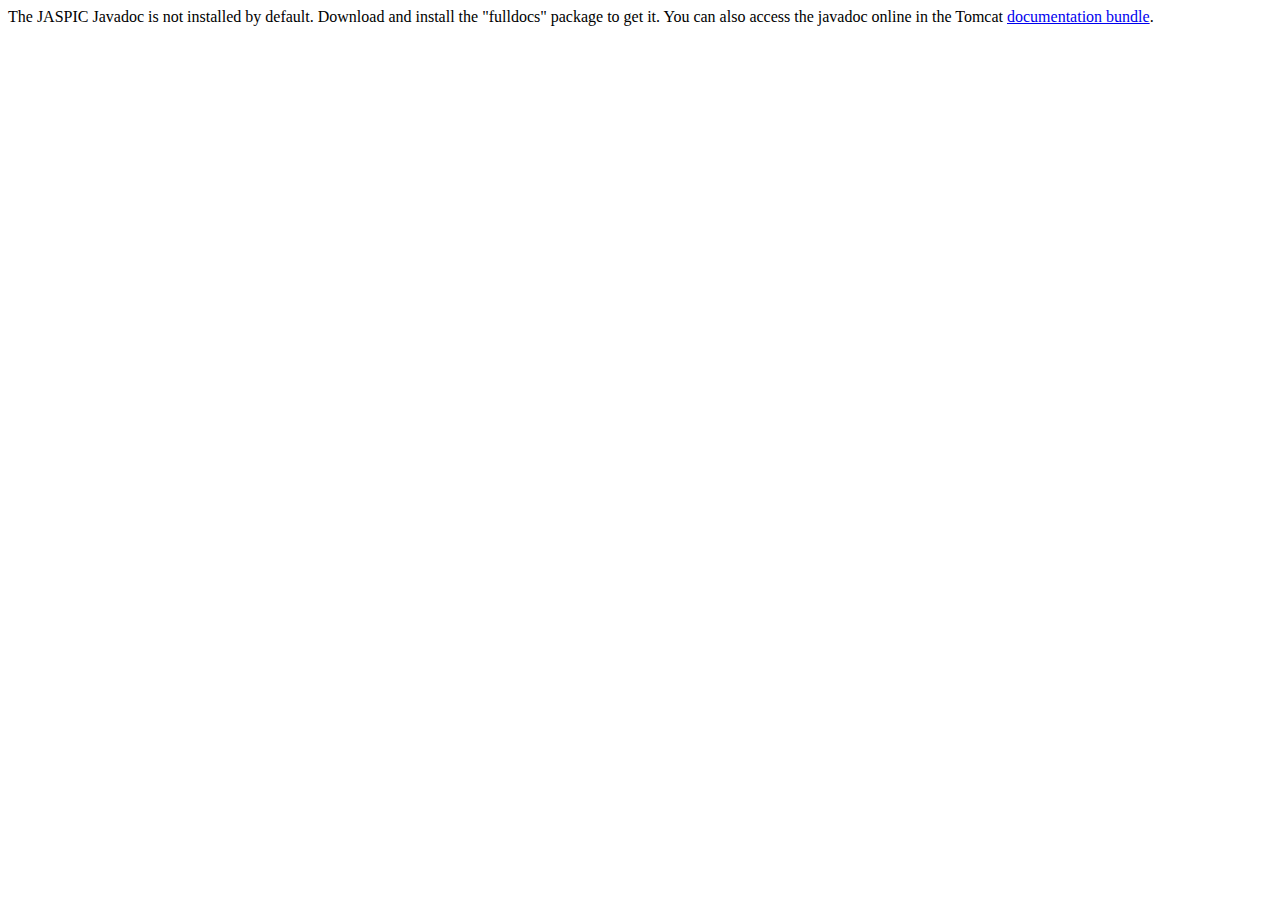
<file: apache-tomcat-9.0.100/webapps/docs/jaspicapi/index.html>
<!--
  Licensed to the Apache Software Foundation (ASF) under one or more
  contributor license agreements.  See the NOTICE file distributed with
  this work for additional information regarding copyright ownership.
  The ASF licenses this file to You under the Apache License, Version 2.0
  (the "License"); you may not use this file except in compliance with
  the License.  You may obtain a copy of the License at

      http://www.apache.org/licenses/LICENSE-2.0

  Unless required by applicable law or agreed to in writing, software
  distributed under the License is distributed on an "AS IS" BASIS,
  WITHOUT WARRANTIES OR CONDITIONS OF ANY KIND, either express or implied.
  See the License for the specific language governing permissions and
  limitations under the License.
-->
<!DOCTYPE html>
<html>
<head>
    <meta charset="UTF-8" />
    <title>API docs</title>
</head>

<body>

The JASPIC Javadoc is not installed by default. Download and install
the "fulldocs" package to get it.

You can also access the javadoc online in the Tomcat
<a href="https://tomcat.apache.org/tomcat-9.0-doc/">
    documentation bundle</a>.

</body>
</html>
</file>
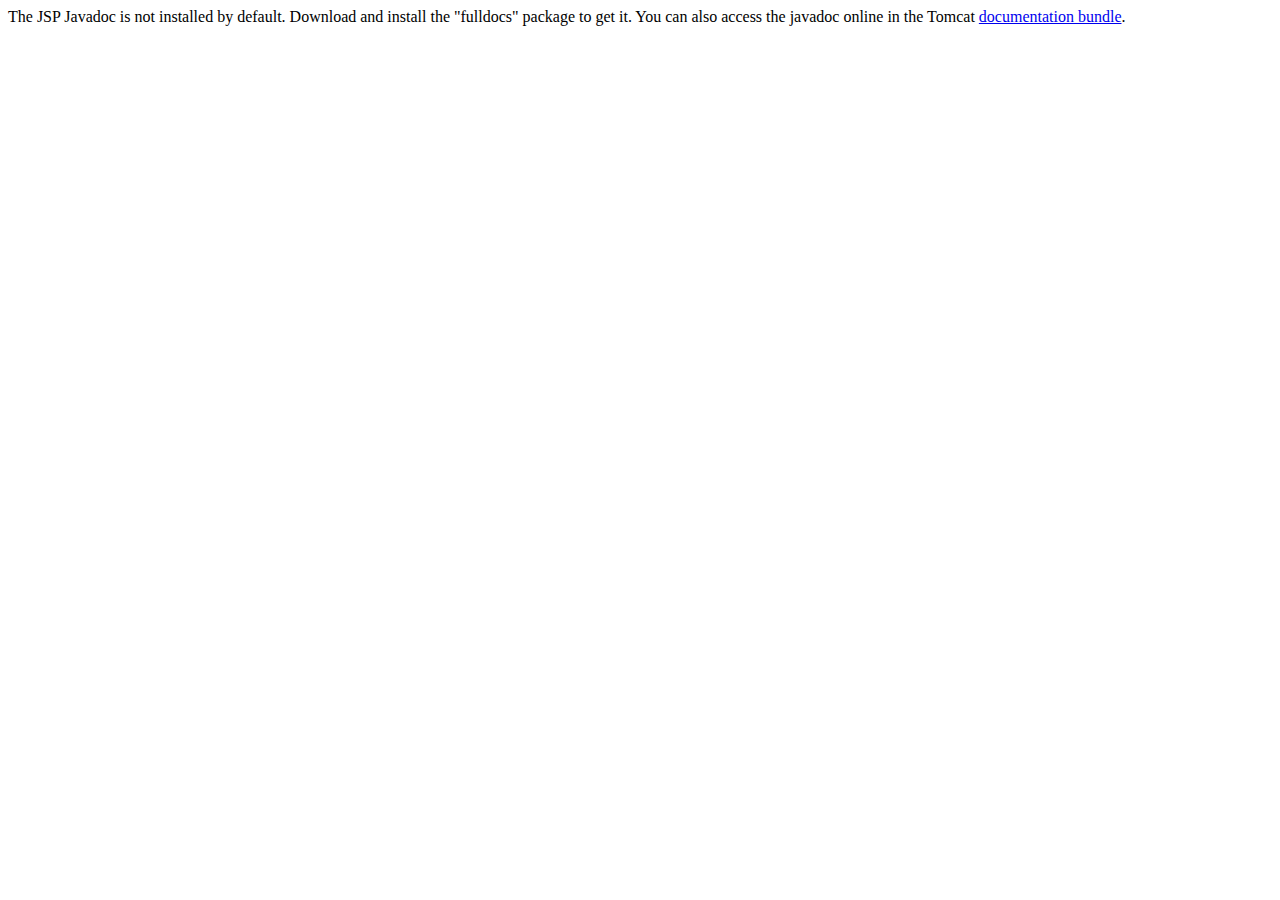
<file: apache-tomcat-9.0.100/webapps/docs/jspapi/index.html>
<!--
  Licensed to the Apache Software Foundation (ASF) under one or more
  contributor license agreements.  See the NOTICE file distributed with
  this work for additional information regarding copyright ownership.
  The ASF licenses this file to You under the Apache License, Version 2.0
  (the "License"); you may not use this file except in compliance with
  the License.  You may obtain a copy of the License at

      http://www.apache.org/licenses/LICENSE-2.0

  Unless required by applicable law or agreed to in writing, software
  distributed under the License is distributed on an "AS IS" BASIS,
  WITHOUT WARRANTIES OR CONDITIONS OF ANY KIND, either express or implied.
  See the License for the specific language governing permissions and
  limitations under the License.
-->
<!DOCTYPE html>
<html>
    <head>
    <meta charset="UTF-8" />
    <title>API docs</title>
</head>

<body>

The JSP Javadoc is not installed by default. Download and install
the "fulldocs" package to get it.

You can also access the javadoc online in the Tomcat
<a href="https://tomcat.apache.org/tomcat-9.0-doc/">
documentation bundle</a>.

</body>
</html>
</file>
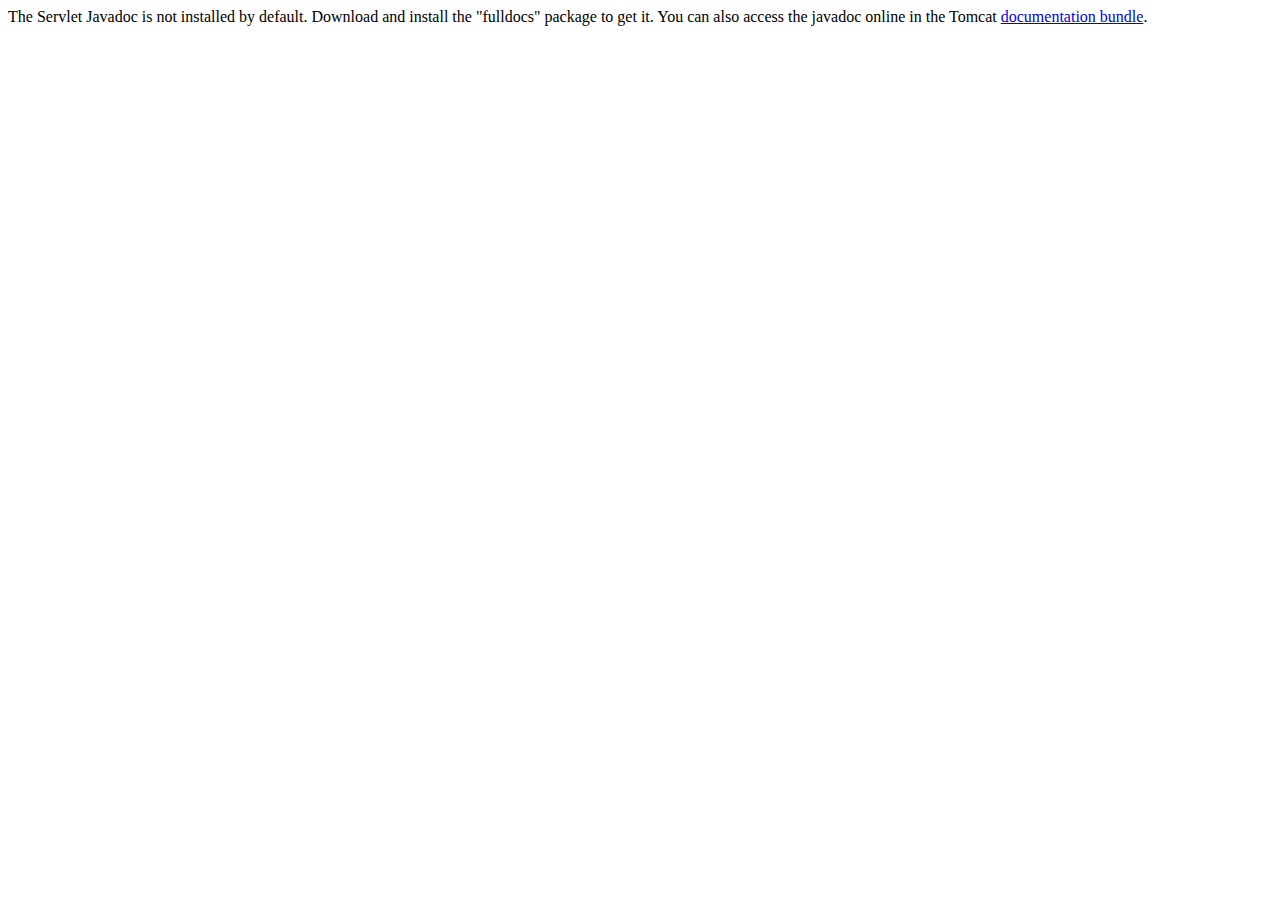
<file: apache-tomcat-9.0.100/webapps/docs/servletapi/index.html>
<!--
  Licensed to the Apache Software Foundation (ASF) under one or more
  contributor license agreements.  See the NOTICE file distributed with
  this work for additional information regarding copyright ownership.
  The ASF licenses this file to You under the Apache License, Version 2.0
  (the "License"); you may not use this file except in compliance with
  the License.  You may obtain a copy of the License at

      http://www.apache.org/licenses/LICENSE-2.0

  Unless required by applicable law or agreed to in writing, software
  distributed under the License is distributed on an "AS IS" BASIS,
  WITHOUT WARRANTIES OR CONDITIONS OF ANY KIND, either express or implied.
  See the License for the specific language governing permissions and
  limitations under the License.
-->
<!DOCTYPE html>
<html>
    <head>
    <meta charset="UTF-8" />
    <title>API docs</title>
</head>

<body>

The Servlet Javadoc is not installed by default. Download and install
the "fulldocs" package to get it.

You can also access the javadoc online in the Tomcat
<a href="https://tomcat.apache.org/tomcat-9.0-doc/">
documentation bundle</a>.

</body>
</html>
</file>
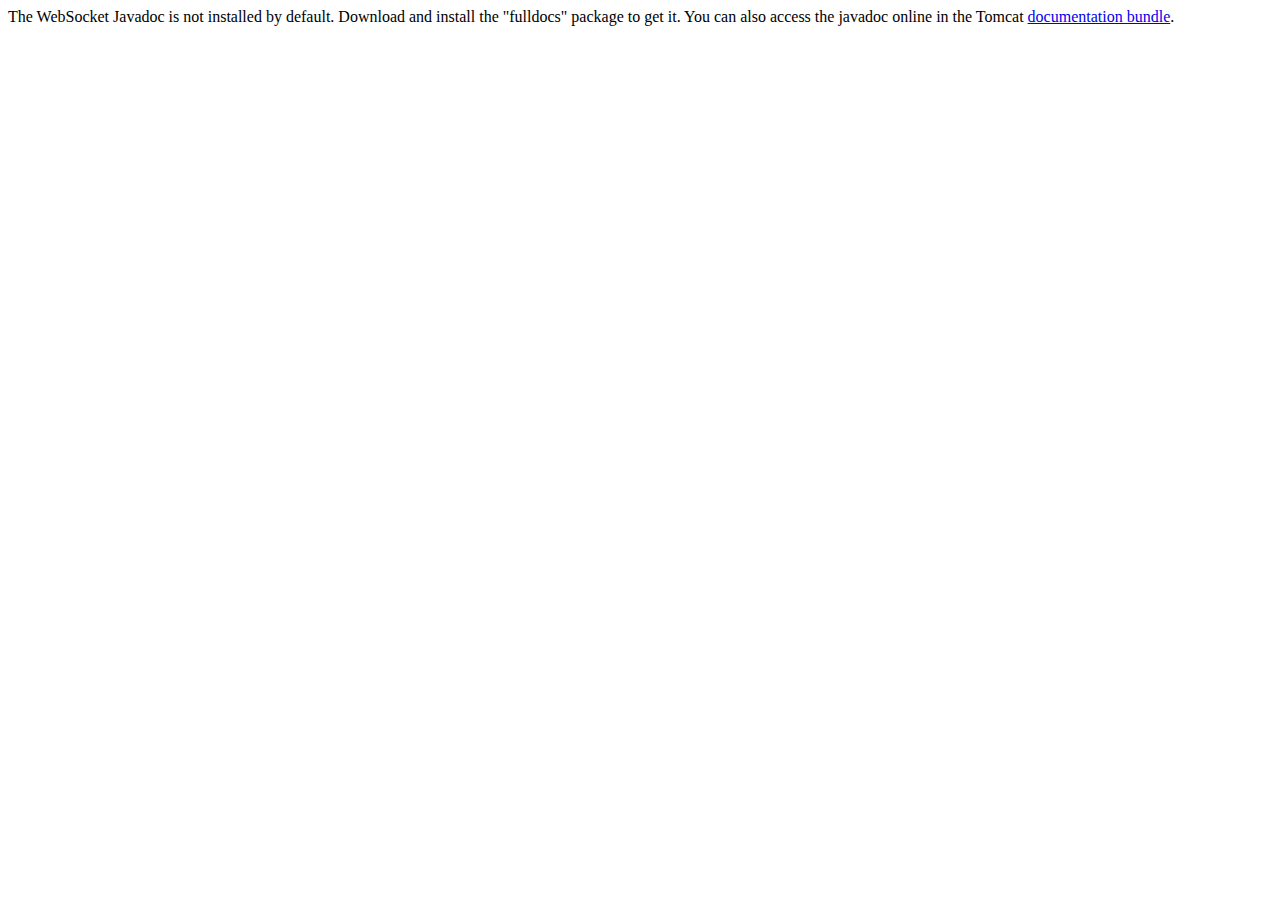
<file: apache-tomcat-9.0.100/webapps/docs/websocketapi/index.html>
<!--
  Licensed to the Apache Software Foundation (ASF) under one or more
  contributor license agreements.  See the NOTICE file distributed with
  this work for additional information regarding copyright ownership.
  The ASF licenses this file to You under the Apache License, Version 2.0
  (the "License"); you may not use this file except in compliance with
  the License.  You may obtain a copy of the License at

      http://www.apache.org/licenses/LICENSE-2.0

  Unless required by applicable law or agreed to in writing, software
  distributed under the License is distributed on an "AS IS" BASIS,
  WITHOUT WARRANTIES OR CONDITIONS OF ANY KIND, either express or implied.
  See the License for the specific language governing permissions and
  limitations under the License.
-->
<!DOCTYPE html>
<html>
    <head>
    <meta charset="UTF-8" />
    <title>API docs</title>
</head>

<body>

The WebSocket Javadoc is not installed by default. Download and install
the "fulldocs" package to get it.

You can also access the javadoc online in the Tomcat
<a href="https://tomcat.apache.org/tomcat-9.0-doc/">
documentation bundle</a>.

</body>
</html>
</file>
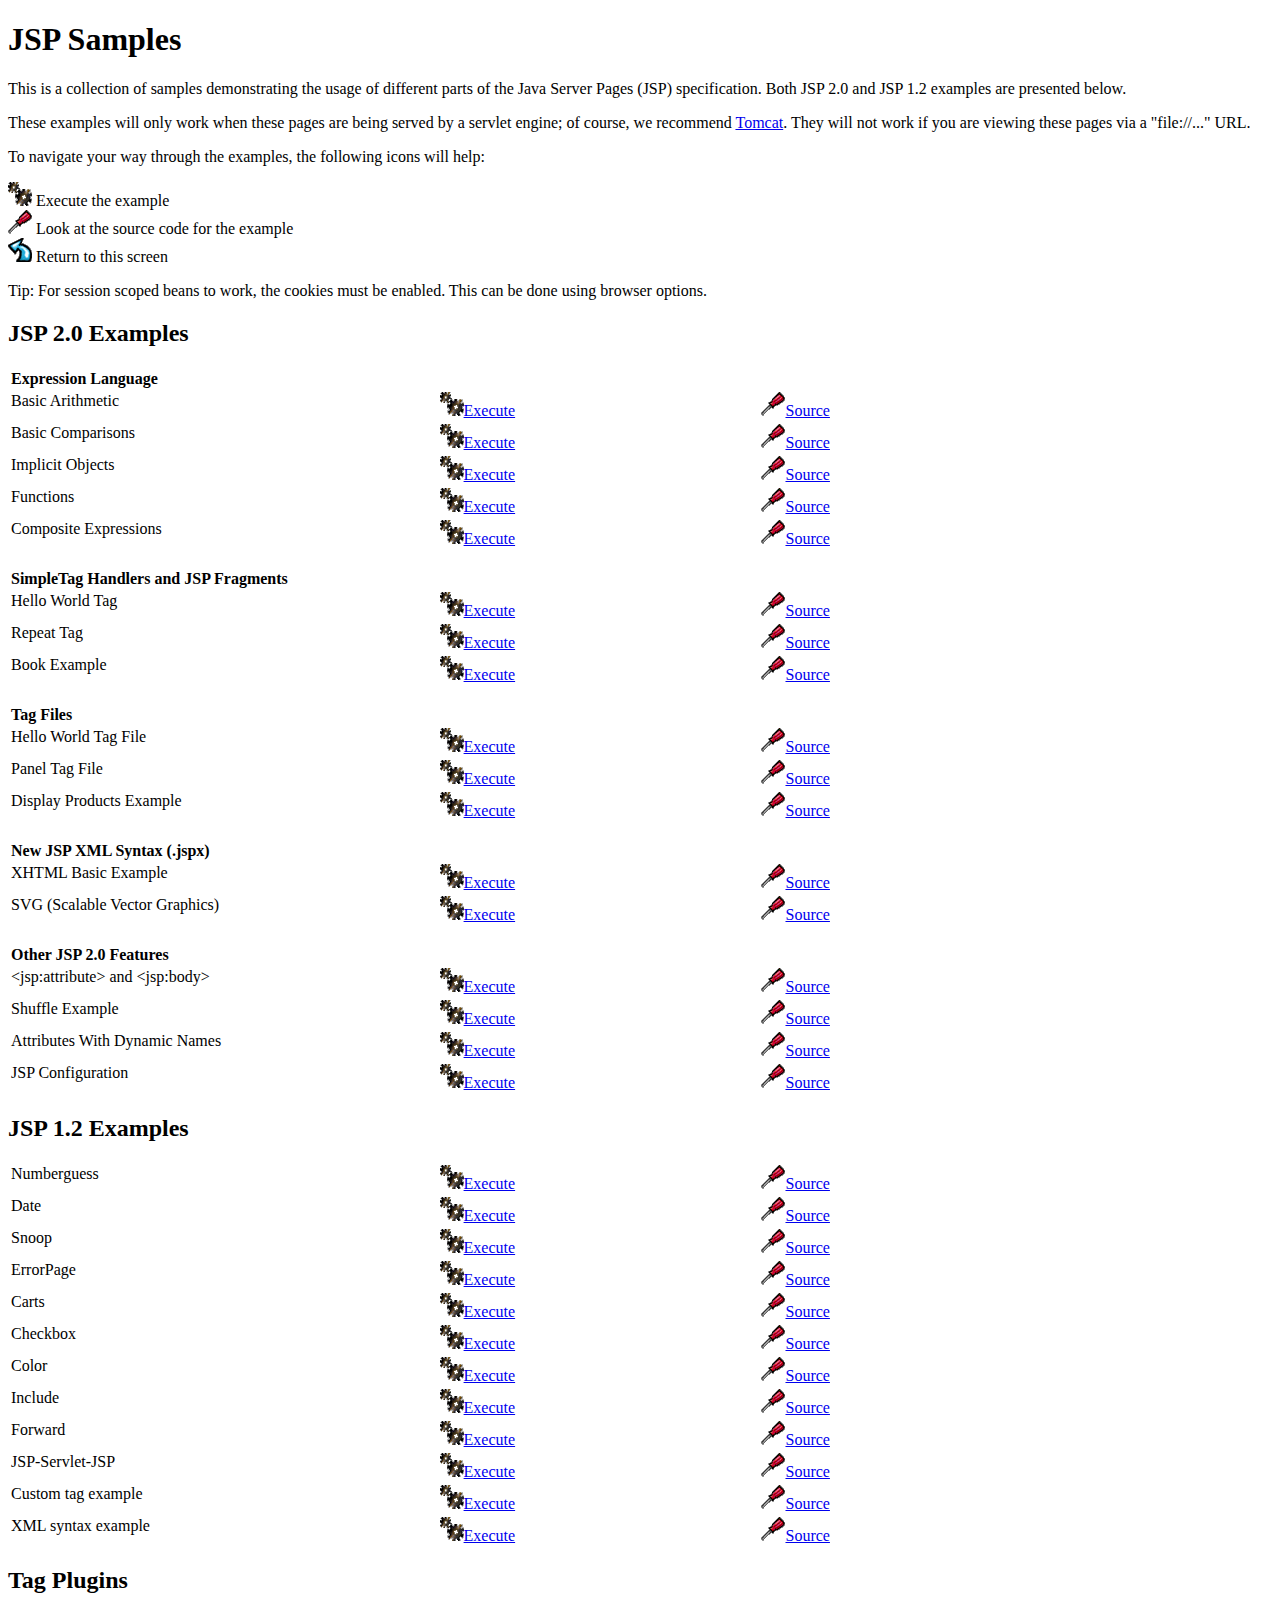
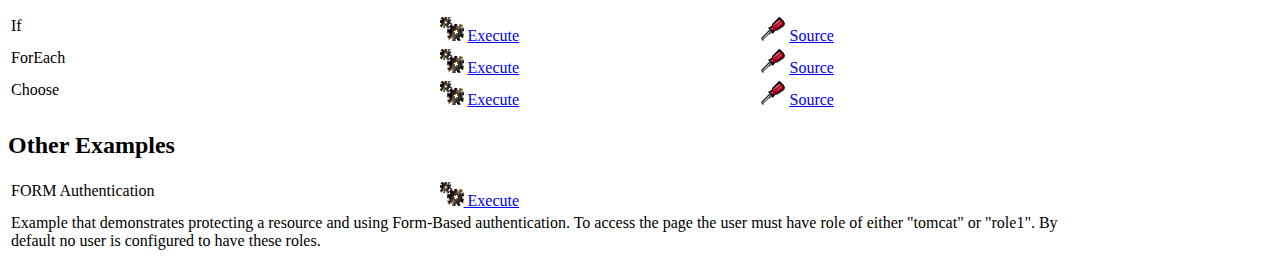
<file: apache-tomcat-9.0.100/webapps/examples/jsp/index.html>
<!--
 Licensed to the Apache Software Foundation (ASF) under one or more
  contributor license agreements.  See the NOTICE file distributed with
  this work for additional information regarding copyright ownership.
  The ASF licenses this file to You under the Apache License, Version 2.0
  (the "License"); you may not use this file except in compliance with
  the License.  You may obtain a copy of the License at

      http://www.apache.org/licenses/LICENSE-2.0

  Unless required by applicable law or agreed to in writing, software
  distributed under the License is distributed on an "AS IS" BASIS,
  WITHOUT WARRANTIES OR CONDITIONS OF ANY KIND, either express or implied.
  See the License for the specific language governing permissions and
  limitations under the License.
-->
<!DOCTYPE html><html lang="en">
<head>
   <meta charset="UTF-8"/>
   <meta name="Author" content="Anil K. Vijendran" />
   <title>JSP Examples</title>
   <style type="text/css">
   img { border: 0; }
   th { text-align: left; }
   tr { vertical-align: top; }
   </style>
</head>
<body>
<h1>JSP
Samples</h1>
<p>This is a collection of samples demonstrating the usage of different
parts of the Java Server Pages (JSP) specification.  Both JSP 2.0 and
JSP 1.2 examples are presented below.
<p>These examples will only work when these pages are being served by a
servlet engine; of course, we recommend
<a href="https://tomcat.apache.org/">Tomcat</a>.
They will not work if you are viewing these pages via a
"file://..." URL.
<p>To navigate your way through the examples, the following icons will
help:</p>
<ul style="list-style-type: none; padding-left: 0;">
<li><img src="images/execute.gif" alt=""> Execute the example</li>
<li><img src="images/code.gif" alt=""> Look at the source code for the example</li>
<li><img src="images/return.gif" alt=""> Return to this screen</li>
</ul>

<p>Tip: For session scoped beans to work, the cookies must be enabled.
This can be done using browser options.</p>
<h2>JSP 2.0 Examples</h2>

<table style="width: 85%;">
<tr>
<th colspan="3">Expression Language</th>
</tr>

<tr>
<td>Basic Arithmetic</td>
<td style="width: 30%;"><a href="jsp2/el/basic-arithmetic.jsp"><img src="images/execute.gif" alt=""></a><a href="jsp2/el/basic-arithmetic.jsp">Execute</a></td>

<td style="width: 30%;"><a href="jsp2/el/basic-arithmetic.html"><img src="images/code.gif" alt=""></a><a href="jsp2/el/basic-arithmetic.html">Source</a></td>
</tr>

<tr>
<td>Basic Comparisons</td>
<td style="width: 30%;"><a href="jsp2/el/basic-comparisons.jsp"><img src="images/execute.gif" alt=""></a><a href="jsp2/el/basic-comparisons.jsp">Execute</a></td>

<td style="width: 30%;"><a href="jsp2/el/basic-comparisons.html"><img src="images/code.gif" alt=""></a><a href="jsp2/el/basic-comparisons.html">Source</a></td>
</tr>

<tr>
<td>Implicit Objects</td>
<td style="width: 30%;"><a href="jsp2/el/implicit-objects.jsp?foo=bar"><img src="images/execute.gif" alt=""></a><a href="jsp2/el/implicit-objects.jsp?foo=bar">Execute</a></td>

<td style="width: 30%;"><a href="jsp2/el/implicit-objects.html"><img src="images/code.gif" alt=""></a><a href="jsp2/el/implicit-objects.html">Source</a></td>
</tr>
<tr>

<td>Functions</td>
<td style="width: 30%;"><a href="jsp2/el/functions.jsp?foo=JSP+2.0"><img src="images/execute.gif" alt=""></a><a href="jsp2/el/functions.jsp?foo=JSP+2.0">Execute</a></td>

<td style="width: 30%;"><a href="jsp2/el/functions.html"><img src="images/code.gif" alt=""></a><a href="jsp2/el/functions.html">Source</a></td>
</tr>

<tr>
<td>Composite Expressions</td>
<td style="width: 30%;"><a href="jsp2/el/composite.jsp"><img src="images/execute.gif" alt=""></a><a href="jsp2/el/composite.jsp">Execute</a></td>

<td style="width: 30%;"><a href="jsp2/el/composite.html"><img src="images/code.gif" alt=""></a><a href="jsp2/el/composite.html">Source</a></td>
</tr>


<tr>
<th colspan="3"><br />SimpleTag Handlers and JSP Fragments</th>
</tr>

<tr>
<td>Hello World Tag</td>
<td style="width: 30%;"><a href="jsp2/simpletag/hello.jsp"><img src="images/execute.gif" alt=""></a><a href="jsp2/simpletag/hello.jsp">Execute</a></td>

<td style="width: 30%;"><a href="jsp2/simpletag/hello.html"><img src="images/code.gif" alt=""></a><a href="jsp2/simpletag/hello.html">Source</a></td>
</tr>

<tr>
<td>Repeat Tag</td>
<td style="width: 30%;"><a href="jsp2/simpletag/repeat.jsp"><img src="images/execute.gif" alt=""></a><a href="jsp2/simpletag/repeat.jsp">Execute</a></td>

<td style="width: 30%;"><a href="jsp2/simpletag/repeat.html"><img src="images/code.gif" alt=""></a><a href="jsp2/simpletag/repeat.html">Source</a></td>
</tr>

<tr>
<td>Book Example</td>
<td style="width: 30%;"><a href="jsp2/simpletag/book.jsp"><img src="images/execute.gif" alt=""></a><a href="jsp2/simpletag/book.jsp">Execute</a></td>

<td style="width: 30%;"><a href="jsp2/simpletag/book.html"><img src="images/code.gif" alt=""></a><a href="jsp2/simpletag/book.html">Source</a></td>
</tr>

<tr>
<th colspan="3"><br />Tag Files</th>
</tr>

<tr>
<td>Hello World Tag File</td>
<td style="width: 30%;"><a href="jsp2/tagfiles/hello.jsp"><img src="images/execute.gif" alt=""></a><a href="jsp2/tagfiles/hello.jsp">Execute</a></td>

<td style="width: 30%;"><a href="jsp2/tagfiles/hello.html"><img src="images/code.gif" alt=""></a><a href="jsp2/tagfiles/hello.html">Source</a></td>
</tr>

<tr>
<td>Panel Tag File</td>
<td style="width: 30%;"><a href="jsp2/tagfiles/panel.jsp"><img src="images/execute.gif" alt=""></a><a href="jsp2/tagfiles/panel.jsp">Execute</a></td>

<td style="width: 30%;"><a href="jsp2/tagfiles/panel.html"><img src="images/code.gif" alt=""></a><a href="jsp2/tagfiles/panel.html">Source</a></td>
</tr>

<tr>
<td>Display Products Example</td>
<td style="width: 30%;"><a href="jsp2/tagfiles/products.jsp"><img src="images/execute.gif" alt=""></a><a href="jsp2/tagfiles/products.jsp">Execute</a></td>

<td style="width: 30%;"><a href="jsp2/tagfiles/products.html"><img src="images/code.gif" alt=""></a><a href="jsp2/tagfiles/products.html">Source</a></td>
</tr>

<tr>
<th colspan="3"><br />New JSP XML Syntax (.jspx)</th>
</tr>

<tr>
<td>XHTML Basic Example</td>
<td style="width: 30%;"><a href="jsp2/jspx/basic.jspx"><img src="images/execute.gif" alt=""></a><a href="jsp2/jspx/basic.jspx">Execute</a></td>

<td style="width: 30%;"><a href="jsp2/jspx/basic.html"><img src="images/code.gif" alt=""></a><a href="jsp2/jspx/basic.html">Source</a></td>
</tr>

<tr>
<td>SVG (Scalable Vector Graphics)</td>
<td style="width: 30%;"><a href="jsp2/jspx/svgexample.html"><img src="images/execute.gif" alt=""></a><a href="jsp2/jspx/svgexample.html">Execute</a></td>

<td style="width: 30%;"><a href="jsp2/jspx/textRotate.html"><img src="images/code.gif" alt=""></a><a href="jsp2/jspx/textRotate.html">Source</a></td>
</tr>

<tr>
<th colspan="3"><br />Other JSP 2.0 Features</th>
</tr>

<tr>
<td>&lt;jsp:attribute&gt; and &lt;jsp:body&gt;</td>
<td style="width: 30%;"><a href="jsp2/jspattribute/jspattribute.jsp"><img src="images/execute.gif" alt=""></a><a href="jsp2/jspattribute/jspattribute.jsp">Execute</a></td>

<td style="width: 30%;"><a href="jsp2/jspattribute/jspattribute.html"><img src="images/code.gif" alt=""></a><a href="jsp2/jspattribute/jspattribute.html">Source</a></td>
</tr>

<tr>
<td>Shuffle Example</td>
<td style="width: 30%;"><a href="jsp2/jspattribute/shuffle.jsp"><img src="images/execute.gif" alt=""></a><a href="jsp2/jspattribute/shuffle.jsp">Execute</a></td>

<td style="width: 30%;"><a href="jsp2/jspattribute/shuffle.html"><img src="images/code.gif" alt=""></a><a href="jsp2/jspattribute/shuffle.html">Source</a></td>
</tr>

<tr>
<td>Attributes With Dynamic Names</td>
<td style="width: 30%;"><a href="jsp2/misc/dynamicattrs.jsp"><img src="images/execute.gif" alt=""></a><a href="jsp2/misc/dynamicattrs.jsp">Execute</a></td>

<td style="width: 30%;"><a href="jsp2/misc/dynamicattrs.html"><img src="images/code.gif" alt=""></a><a href="jsp2/misc/dynamicattrs.html">Source</a></td>
</tr>

<tr>
<td>JSP Configuration</td>
<td style="width: 30%;"><a href="jsp2/misc/config.jsp"><img src="images/execute.gif" alt=""></a><a href="jsp2/misc/config.jsp">Execute</a></td>

<td style="width: 30%;"><a href="jsp2/misc/config.html"><img src="images/code.gif" alt=""></a><a href="jsp2/misc/config.html">Source</a></td>
</tr>

</table>

<h2>JSP 1.2 Examples</h2>
<table style="width: 85%;">
<tr>
<td>Numberguess</td>

<td style="width: 30%;"><a href="num/numguess.jsp"><img src="images/execute.gif" alt=""></a><a href="num/numguess.jsp">Execute</a></td>

<td style="width: 30%;"><a href="num/numguess.html"><img src="images/code.gif" alt=""></a><a href="num/numguess.html">Source</a></td>
</tr>

<tr>
<td>Date</td>

<td style="width: 30%;"><a href="dates/date.jsp"><img src="images/execute.gif" alt=""></a><a href="dates/date.jsp">Execute</a></td>

<td style="width: 30%;"><a href="dates/date.html"><img src="images/code.gif" alt=""></a><a href="dates/date.html">Source</a></td>
</tr>

<tr>
<td>Snoop</td>

<td style="width: 30%;"><a href="snp/snoop.jsp"><img src="images/execute.gif" alt=""></a><a href="snp/snoop.jsp">Execute</a></td>

<td style="width: 30%;"><a href="snp/snoop.html"><img src="images/code.gif" alt=""></a><a href="snp/snoop.html">Source</a></td>
</tr>

<tr>
<td>ErrorPage</td>

<td style="width: 30%;"><a href="error/error.html"><img src="images/execute.gif" alt=""></a><a href="error/error.html">Execute</a></td>

<td style="width: 30%;"><a href="error/er.html"><img src="images/code.gif" alt=""></a><a href="error/er.html">Source</a></td>
</tr>

<tr>
<td>Carts</td>

<td style="width: 30%;"><a href="sessions/shopping.jsp"><img src="images/execute.gif" alt=""></a><a href="sessions/shopping.jsp">Execute</a></td>

<td style="width: 30%;"><a href="sessions/crt.html"><img src="images/code.gif" alt=""></a><a href="sessions/crt.html">Source</a></td>
</tr>

<tr>
<td>Checkbox</td>

<td style="width: 30%;"><a href="checkbox/check.html"><img src="images/execute.gif" alt=""></a><a href="checkbox/check.html">Execute</a></td>

<td style="width: 30%;"><a href="checkbox/cresult.html"><img src="images/code.gif" alt=""></a><a href="checkbox/cresult.html">Source</a></td>
</tr>

<tr>
<td>Color</td>

<td style="width: 30%;"><a href="colors/colors.html"><img src="images/execute.gif" alt=""></a><a href="colors/colors.html">Execute</a></td>

<td style="width: 30%;"><a href="colors/clr.html"><img src="images/code.gif" alt=""></a><a href="colors/clr.html">Source</a></td>
</tr>

<tr>
<td>Include</td>

<td style="width: 30%;"><a href="include/include.jsp"><img src="images/execute.gif" alt=""></a><a href="include/include.jsp">Execute</a></td>

<td style="width: 30%;"><a href="include/inc.html"><img src="images/code.gif" alt=""></a><a href="include/inc.html">Source</a></td>
</tr>

<tr>
<td>Forward</td>

<td style="width: 30%;"><a href="forward/forward.jsp"><img src="images/execute.gif" alt=""></a><a href="forward/forward.jsp">Execute</a></td>

<td style="width: 30%;"><a href="forward/fwd.html"><img src="images/code.gif" alt=""></a><a href="forward/fwd.html">Source</a></td>
</tr>

<tr>
<td>JSP-Servlet-JSP</td>

<td style="width: 30%;"><a href="jsptoserv/jsptoservlet.jsp"><img src="images/execute.gif" alt=""></a><a href="jsptoserv/jsptoservlet.jsp">Execute</a></td>

<td style="width: 30%;"><a href="jsptoserv/jts.html"><img src="images/code.gif" alt=""></a><a href="jsptoserv/jts.html">Source</a></td>
</tr>

<tr>
<td>Custom tag example</td>

<td style="width: 30%;"><a href="simpletag/foo.jsp"><img src="images/execute.gif" alt=""></a><a href="simpletag/foo.jsp">Execute</a></td>

<td style="width: 30%;"><a href="simpletag/foo.html"><img src="images/code.gif" alt=""></a><a href="simpletag/foo.html">Source</a></td>
</tr>

<tr>
<td>XML syntax example</td>
<td style="width: 30%;"><a href="xml/xml.jsp"><img src="images/execute.gif" alt=""></a><a href="xml/xml.jsp">Execute</a></td>

<td style="width: 30%;"><a href="xml/xml.html"><img src="images/code.gif" alt=""></a><a href="xml/xml.html">Source</a></td>
</tr>

</table>

<h2>Tag Plugins</h2>
<table style="width: 85%;">

<tr>
  <td>If</td>
  <td style="width: 30%;">
    <a href="tagplugin/if.jsp"><img src="images/execute.gif" alt=""></a>
    <a href="tagplugin/if.jsp">Execute</a>
  </td>
  <td style="width: 30%;">
    <a href="tagplugin/if.html"><img src="images/code.gif" alt=""></a>
    <a href="tagplugin/if.html">Source</a>
  </td>
</tr>

<tr>
  <td>ForEach</td>
  <td style="width: 30%;">
    <a href="tagplugin/foreach.jsp"><img src="images/execute.gif" alt=""></a>
    <a href="tagplugin/foreach.jsp">Execute</a>
  </td>
  <td style="width: 30%;">
    <a href="tagplugin/foreach.html"><img src="images/code.gif" alt=""></a>
    <a href="tagplugin/foreach.html">Source</a>
  </td>
</tr>

<tr>
  <td>Choose</td>
  <td style="width: 30%;">
    <a href="tagplugin/choose.jsp"><img src="images/execute.gif" alt=""></a>
    <a href="tagplugin/choose.jsp">Execute</a>
  </td>
  <td style="width: 30%;">
    <a href="tagplugin/choose.html"><img src="images/code.gif" alt=""></a>
    <a href="tagplugin/choose.html">Source</a>
  </td>
</tr>

</table>

<h2>Other Examples</h2>
<table style="width: 85%;">

<tr>
  <td>FORM Authentication</td>
  <td style="width: 30%;">
    <a href="security/protected/index.jsp"><img src="images/execute.gif" alt=""> Execute</a>
  </td>
  <td style="width: 30%;"></td>
</tr>
<tr>
  <td colspan="3">Example that demonstrates protecting a resource and
    using Form-Based authentication. To access the page the user must
    have role of either "tomcat" or "role1". By default no user
    is configured to have these roles.</td>
</tr>

</table>
</body>
</html>
</file>
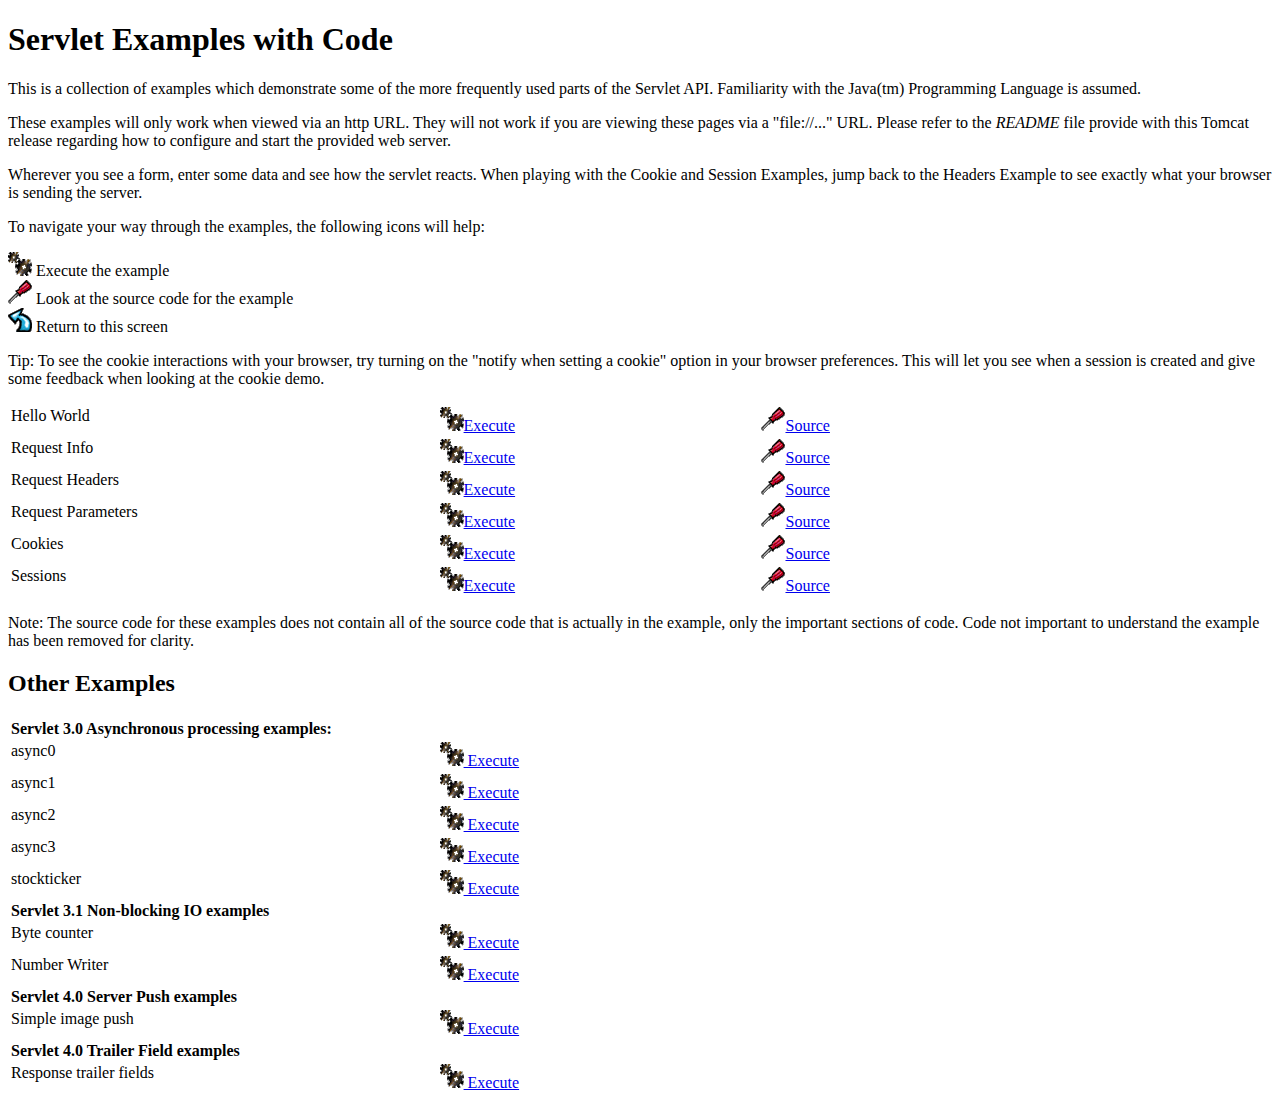
<file: apache-tomcat-9.0.100/webapps/examples/servlets/index.html>
<!--
 Licensed to the Apache Software Foundation (ASF) under one or more
  contributor license agreements.  See the NOTICE file distributed with
  this work for additional information regarding copyright ownership.
  The ASF licenses this file to You under the Apache License, Version 2.0
  (the "License"); you may not use this file except in compliance with
  the License.  You may obtain a copy of the License at

      http://www.apache.org/licenses/LICENSE-2.0

  Unless required by applicable law or agreed to in writing, software
  distributed under the License is distributed on an "AS IS" BASIS,
  WITHOUT WARRANTIES OR CONDITIONS OF ANY KIND, either express or implied.
  See the License for the specific language governing permissions and
  limitations under the License.
-->
<!DOCTYPE html><html lang="en">
<head>
   <meta charset="UTF-8" />
   <meta name="Author" content="Anil K. Vijendran" />
   <title>Servlet Examples</title>
   <style type="text/css">
   img { border: 0; }
   th { text-align: left; }
   tr { vertical-align: top; }
   </style>
</head>
<body>
<h1>Servlet
Examples with Code</h1>
<p>This is a collection of examples which demonstrate some of the more
frequently used parts of the Servlet API. Familiarity with the Java(tm)
Programming Language is assumed.
<p>These examples will only work when viewed via an http URL. They will
not work if you are viewing these pages via a "file://..." URL. Please
refer to the <i>README</i> file provide with this Tomcat release regarding
how to configure and start the provided web server.
<p>Wherever you see a form, enter some data and see how the servlet reacts.
When playing with the Cookie and Session Examples, jump back to the Headers
Example to see exactly what your browser is sending the server.
<p>To navigate your way through the examples, the following icons will
help:</p>
<ul style="list-style-type: none; padding-left: 0;">
<li><img src="images/execute.gif" alt=""> Execute the example</li>
<li><img src="images/code.gif" alt=""> Look at the source code for the example</li>
<li><img src="images/return.gif" alt=""> Return to this screen</li>
</ul>

<p>Tip: To see the cookie interactions with your browser, try turning on
the "notify when setting a cookie" option in your browser preferences.
This will let you see when a session is created and give some feedback
when looking at the cookie demo.</p>
<table style="width: 85%;" >
<tr>
<td>Hello World</td>

<td style="width: 30%;"><a href="servlet/HelloWorldExample"><img SRC="images/execute.gif" alt=""></a><a href="servlet/HelloWorldExample">Execute</a></td>

<td style="width: 30%;"><a href="helloworld.html"><img SRC="images/code.gif" alt=""></a><a href="helloworld.html">Source</a></td>
</tr>

<tr>
<td>Request Info</td>

<td style="width: 30%;"><a href="servlet/RequestInfoExample"><img SRC="images/execute.gif" alt=""></a><a href="servlet/RequestInfoExample">Execute</a></td>

<td style="width: 30%;"><a href="reqinfo.html"><img SRC="images/code.gif" alt=""></a><a href="reqinfo.html">Source</a></td>
</tr>

<tr>
<td>Request Headers</td>

<td style="width: 30%;"><a href="servlet/RequestHeaderExample"><img SRC="images/execute.gif" alt=""></a><a href="servlet/RequestHeaderExample">Execute</a></td>

<td style="width: 30%;"><a href="reqheaders.html"><img SRC="images/code.gif" alt=""></a><a href="reqheaders.html">Source</a></td>
</tr>

<tr>
<td>Request Parameters</td>

<td style="width: 30%;"><a href="servlet/RequestParamExample"><img SRC="images/execute.gif" alt=""></a><a href="servlet/RequestParamExample">Execute</a></td>

<td style="width: 30%;"><a href="reqparams.html"><img SRC="images/code.gif" alt=""></a><a href="reqparams.html">Source</a></td>
</tr>

<tr>
<td>Cookies</td>

<td style="width: 30%;"><a href="servlet/CookieExample"><img SRC="images/execute.gif" alt=""></a><a href="servlet/CookieExample">Execute</a></td>

<td style="width: 30%;"><a href="cookies.html"><img SRC="images/code.gif" alt=""></a><a href="cookies.html">Source</a></td>
</tr>

<tr>
<td>Sessions</td>

<td style="width: 30%;"><a href="servlet/SessionExample"><img SRC="images/execute.gif" alt=""></a><a href="servlet/SessionExample">Execute</a></td>

<td style="width: 30%;"><a href="sessions.html"><img SRC="images/code.gif" alt=""></a><a href="sessions.html">Source</a></td>
</tr>
</table>

<p>Note: The source code for these examples does not contain all of the
source code that is actually in the example, only the important sections
of code. Code not important to understand the example has been removed
for clarity.</p>

<h2>Other Examples</h2>
<table style="width: 85%;" >

<tr>
  <th colspan="3">Servlet 3.0 Asynchronous processing examples:</th>
</tr>
<tr>
  <td>async0</td>
  <td style="width: 30%;">
    <a href="../async/async0"><img SRC="images/execute.gif" alt=""> Execute</a>
  </td>
  <td style="width: 30%;"></td>
</tr>
<tr>
  <td>async1</td>
  <td style="width: 30%;">
    <a href="../async/async1"><img SRC="images/execute.gif" alt=""> Execute</a>
  </td>
  <td style="width: 30%;"></td>
</tr>
<tr>
  <td>async2</td>
  <td style="width: 30%;">
    <a href="../async/async2"><img SRC="images/execute.gif" alt=""> Execute</a>
  </td>
  <td style="width: 30%;"></td>
</tr>
<tr>
  <td>async3</td>
  <td style="width: 30%;">
    <a href="../async/async3"><img SRC="images/execute.gif" alt=""> Execute</a>
  </td>
  <td style="width: 30%;"></td>
</tr>
<tr>
  <td>stockticker</td>
  <td style="width: 30%;">
    <a href="../async/stockticker"><img SRC="images/execute.gif" alt=""> Execute</a>
  </td>
  <td style="width: 30%;"></td>
</tr>

<tr>
  <th colspan="3">Servlet 3.1 Non-blocking IO examples</th>
</tr>
<tr>
  <td>Byte counter</td>
  <td style="width: 30%;">
    <a href="nonblocking/bytecounter.html"><img src="images/execute.gif" alt=""> Execute</a>
  </td>
  <td style="width: 30%;"></td>
</tr>
<tr>
  <td>Number Writer</td>
  <td style="width: 30%;">
    <a href="nonblocking/numberwriter"><img src="images/execute.gif" alt=""> Execute</a>
  </td>
  <td style="width: 30%;"></td>
</tr>

<tr>
  <th colspan="3">Servlet 4.0 Server Push examples</th>
</tr>
<tr>
  <td>Simple image push</td>
  <td style="width: 30%;">
    <a href="serverpush/simpleimage"><img src="images/execute.gif" alt=""> Execute</a>
  </td>
  <td style="width: 30%;"></td>
</tr>

<tr>
  <th colspan="3">Servlet 4.0 Trailer Field examples</th>
</tr>
<tr>
  <td>Response trailer fields</td>
  <td style="width: 30%;">
    <a href="trailers/response"><img src="images/execute.gif" alt=""> Execute</a>
  </td>
  <td style="width: 30%;"></td>
</tr>

</table>

</body>
</html>
</file>
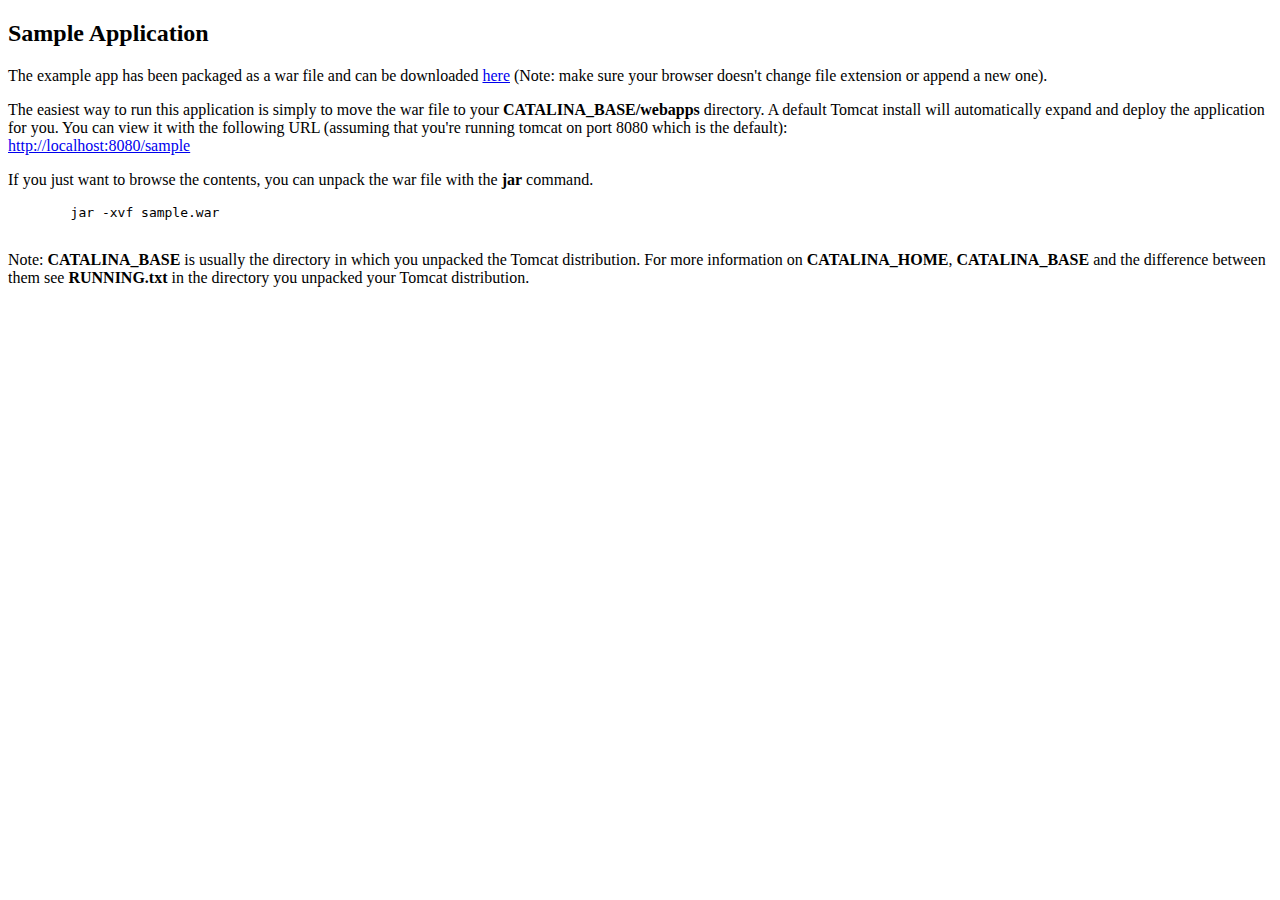
<file: apache-tomcat-9.0.100/webapps/docs/appdev/sample/index.html>
<!DOCTYPE html>
<!--
  Licensed to the Apache Software Foundation (ASF) under one or more
  contributor license agreements.  See the NOTICE file distributed with
  this work for additional information regarding copyright ownership.
  The ASF licenses this file to You under the Apache License, Version 2.0
  (the "License"); you may not use this file except in compliance with
  the License.  You may obtain a copy of the License at

      http://www.apache.org/licenses/LICENSE-2.0

  Unless required by applicable law or agreed to in writing, software
  distributed under the License is distributed on an "AS IS" BASIS,
  WITHOUT WARRANTIES OR CONDITIONS OF ANY KIND, either express or implied.
  See the License for the specific language governing permissions and
  limitations under the License.
-->
<html>
<head>
<meta charset="UTF-8" />
<meta name="author" content="Ben Souther" />
<title>Sample Application</title>
</head>
<body>
<h2>Sample Application</h2>
      <p>
        The example app has been packaged as a war file and can be downloaded
        <a href="sample.war">here</a> (Note: make sure your browser doesn't
        change file extension or append a new one).
      </p>
      <p>
        The easiest way to run this application is simply to move the war file
        to your <b>CATALINA_BASE/webapps</b> directory. A default Tomcat install
        will automatically expand and deploy the application for you. You can
        view it with the following URL (assuming that you're running tomcat on
        port 8080 which is the default):
        <br />
        <a href="http://localhost:8080/sample">http://localhost:8080/sample</a>
      </p>
      <p>
        If you just want to browse the contents, you can unpack the war file
        with the <b>jar</b> command.
      </p>
      <pre>
        jar -xvf sample.war
      </pre>
      <p>
         Note: <b>CATALINA_BASE</b> is usually the directory in which you
         unpacked the Tomcat distribution. For more information on
         <b>CATALINA_HOME</b>, <b>CATALINA_BASE</b> and the difference between
         them see <b>RUNNING.txt</b> in the directory you unpacked your Tomcat
         distribution.
      </p>
</body>
</html>
</file>
<file: apache-tomcat-9.0.100/webapps/docs/images/docs-stylesheet.css>
@charset "utf-8";
/*
  Licensed to the Apache Software Foundation (ASF) under one or more
  contributor license agreements.  See the NOTICE file distributed with
  this work for additional information regarding copyright ownership.
  The ASF licenses this file to You under the Apache License, Version 2.0
  (the "License"); you may not use this file except in compliance with
  the License.  You may obtain a copy of the License at

      http://www.apache.org/licenses/LICENSE-2.0

  Unless required by applicable law or agreed to in writing, software
  distributed under the License is distributed on an "AS IS" BASIS,
  WITHOUT WARRANTIES OR CONDITIONS OF ANY KIND, either express or implied.
  See the License for the specific language governing permissions and
  limitations under the License.
*/

/* Fonts */
@import url("fonts/fonts.css");

/* General style */

h1, h2, h3, h4, h5, h6, th {
  font-weight: 600;
}

body {
  margin: 0;
}

body, input {
  font-family: 'Open Sans', sans-serif;
  font-size: 10.5pt;
}

code, pre {
  font-family: Consolas, monospace;
}

img {
  border: 0;
}

table {
  border-collapse: collapse;
  text-align: left;
}
table *:not(table) {
  /* Prevent border-collapsing for table child elements like <div> */
  border-collapse: separate;
}

th {
  text-align: left;
}

main {
  /* Remove this once all IEs support <main> element */
  display: block;
}


/* Layout */

#wrapper {
  min-width: 400px;
}

#header {
  border-bottom: 1px solid #bbb;
}

@media not print {
    #header {
        box-shadow: 0 0 7px #aaa;
    }
}

#header > div {
  padding-left: 15px;
  padding-right: 15px;

  /* Work-around for old browsers: */
  background-color: #F8F3E4;
  background: linear-gradient(to bottom, #ffffff -10%, #F8F3E4 100%);
  position: relative;
}

#header .logo {
  float: left;
  padding-top: 10px;
  min-width: 190px;
}

#header .logo  img{
  /* To avoid that the Font Descender being added to the parent div's height */
  vertical-align: middle;
}

#header .asfLogo {
  float: right;
  position: relative;
  top: 8px;
}

#header h1 {
  margin-top: 0.6em;
  margin-bottom: 0;
}

#header .versionInfo {
  font-size: 13pt;
  margin-bottom: 1em;
}

#middle {
  display: table;
  table-layout: fixed;
  margin: 0;
  width: 100%;
}
#middle > div { display: table-row; }
#middle > div > div { display: table-cell; vertical-align: top; }



#mainLeft {
  width: 190px;
}

#mainLeft > div {
  margin-top: -1px; /* to overwrite border of element above */
  padding-left: 16px;
  padding-right: 14px;
  padding-top: 6px;
  padding-bottom: 15px;
  background-color: #F8F3E4;
  border-right: 1px solid #bbb;
  border-bottom: 1px solid #bbb;
  font-size: 10pt;
  border-bottom-right-radius: 20px;
  box-shadow: 0 0 5px #aaa;
}

#mainLeft h2 {
  margin-bottom: 0.2em;
  font-size: 1.2em;
}

#mainLeft ul {
  padding: 0;
  margin: 0;
  list-style-type: none;
}

#mainLeft ul a {
  text-indent: -0.6em;
  padding-left: 1.4em;
  display: block;
  text-decoration: none;
  color: #444;
}
#mainLeft ul a:hover {
  color: #000;
  background-color: #D1c9b9;
}

#mainRight {
  padding-left: 14px;
  padding-right: 20px;

}

#footer {
  margin-top: 30px;
  padding-top: 20px;
  padding-bottom: 20px;
  padding-left: 20px;
  padding-right: 20px;
  border-top: 1px solid #ccc;
  color: #444;
  text-align: center;
  /* font-style: italic; */
  font-size: 9pt;
}


/* Content */

#content div.text {
  padding-left: 1em;
  padding-left: 1em;
}

#content h3, #content h4, #content h5, #content h6 {
  padding-left: 5px;
  padding-right: 5px;
  background-color: #eaeaea;
}

@media not print {
    #content h3, #content h4, #content h5, #content h6 {
        border: 1px solid #ccc;
        border-radius: 4px;
    }
}

#content h4, #content h5, #content h6 {
  background-color: #f6f6f6;
}

code {
  background-color: rgb(224,255,255);
}

div.codeBox pre code, code.attributeName, code.propertyName, code.noHighlight, .noHighlight code {
  background-color: transparent;
}
div.codeBox {
  overflow: auto;
  margin: 1em 0;
}
div.codeBox pre {
  margin: 0;
  padding: 4px;
  border: 1px solid #999;
  border-radius: 5px;
  background-color: #eff8ff;
  display: table; /* To prevent <pre>s from taking the complete available width. */
  /*
  When it is officially supported, use the following CSS instead of display: table
  to prevent big <pre>s from exceeding the browser window:
  max-width: available;
  width: min-content;
  */
}

div.codeBox pre.wrap {
  white-space: pre-wrap;
}


table.defaultTable tr, table.detail-table tr {
    border: 1px solid #CCC;
}

table.defaultTable tr:nth-child(even), table.detail-table tr:nth-child(even) {
    background-color: #FAFBFF;
}

table.defaultTable tr:nth-child(odd), table.detail-table tr:nth-child(odd) {
    background-color: #EEEFFF;
}

table.defaultTable th, table.detail-table th {
  background-color: #88b;
  color: #fff;
}

table.defaultTable th, table.defaultTable td, table.detail-table th, table.detail-table td {
  padding: 5px 8px;
}


p.notice {
  border: 1px solid rgb(255, 0, 0);
  background-color: rgb(238, 238, 238);
  color: rgb(0, 51, 102);
  padding: 0.5em;
  margin: 1em 2em 1em 1em;
}


/* Changelog-Styles */

ul.changelog {
  padding-left: 1em;
  list-style-type: none;
}

ul.changelog  li{
  padding-top: 5px;
  padding-bottom: 5px;
}

ul.changelog img {
  vertical-align: middle
}


/* Printer-only Styles */
@media print {
    .noPrint { display: none; }
    #middle > div > div#mainLeft { display: none; }
    a { color: inherit; text-decoration: none; }
}

/* Fix for Comments section which contains a <h4> */
#comments_thread h1, #comments_thread h2, #comments_thread h3, #comments_thread h4, #comments_thread h5, #comments_thread h6 {
    border: none;
    background-color: transparent;
}
</file>
